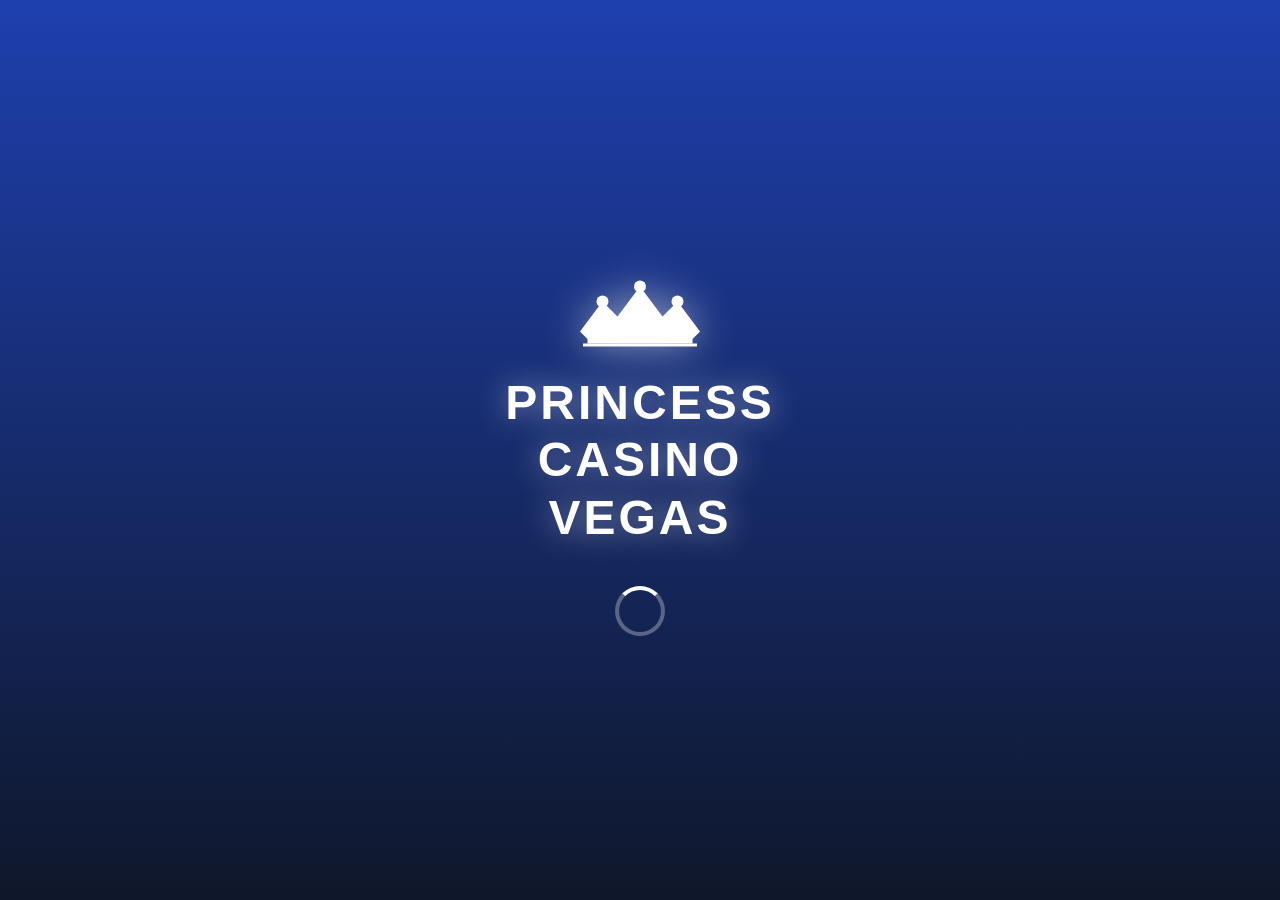
<file: casino-app/index.html>
<!DOCTYPE html>
<html lang="en">
<head>
    <meta charset="UTF-8">
    <meta name="viewport" content="width=device-width, initial-scale=1.0, maximum-scale=1.0, user-scalable=no">
    <meta name="apple-mobile-web-app-capable" content="yes">
    <meta name="mobile-web-app-capable" content="yes">
    <meta name="apple-mobile-web-app-status-bar-style" content="black-translucent">
    <meta name="description" content="Princess Casino Vegas Navigation App - Explore our facilities, restaurants, hotel, games, and services. Your guide to entertainment and leisure.">
    <meta name="keywords" content="princess casino vegas, casino navigation, casino services, casino restaurants, casino hotel, bingo, casino games">
    <meta name="author" content="Princess Casino Vegas">
    <meta name="theme-color" content="#1e3a8a">

    <!-- Manifest for PWA -->
    <link rel="manifest" href="manifest.json">

    <!-- Icons -->
    <link rel="icon" type="image/png" sizes="32x32" href="assets/favicon-32x32.png">
    <link rel="icon" type="image/png" sizes="16x16" href="assets/favicon-16x16.png">
    <link rel="apple-touch-icon" sizes="180x180" href="assets/apple-touch-icon.png">

    <title>Princess Casino Vegas - Navigation App</title>
    <link rel="stylesheet" href="css/styles.css">
</head>
<body>
    <!-- Splash Screen -->
    <div id="splash-screen" class="screen active">
        <div class="splash-content">
            <div class="crown-logo">
                <svg viewBox="0 0 100 60" class="crown">
                    <polygon points="10,45 25,25 35,35 50,15 65,35 75,25 90,45 85,50 15,50" fill="white"/>
                    <circle cx="25" cy="25" r="4" fill="white"/>
                    <circle cx="50" cy="15" r="4" fill="white"/>
                    <circle cx="75" cy="25" r="4" fill="white"/>
                    <rect x="15" y="50" width="70" height="3" fill="white"/>
                    <rect x="12" y="53" width="76" height="2" fill="white"/>
                </svg>
            </div>
            <h1 class="casino-title">PRINCESS<br>CASINO<br>VEGAS</h1>
            <div class="loading-spinner"></div>
        </div>
    </div>

    <!-- Main App Container -->
    <div id="app-container" class="hidden">
        <!-- Header -->
        <header class="app-header">
            <button class="menu-btn" id="menuBtn">
                <span></span>
                <span></span>
                <span></span>
            </button>
            <div class="header-logo">
                <svg viewBox="0 0 60 40" class="crown-small">
                    <polygon points="6,30 15,15 21,21 30,9 39,21 45,15 54,30 51,33 9,33" fill="white"/>
                    <circle cx="15" cy="15" r="2.5" fill="white"/>
                    <circle cx="30" cy="9" r="2.5" fill="white"/>
                    <circle cx="45" cy="15" r="2.5" fill="white"/>
                </svg>
            </div>
            <button class="settings-btn" id="settingsBtn">
                <svg viewBox="0 0 24 24" fill="white" width="24" height="24">
                    <path d="M19.14,12.94c0.04-0.3,0.06-0.61,0.06-0.94c0-0.32-0.02-0.64-0.07-0.94l2.03-1.58c0.18-0.14,0.23-0.41,0.12-0.61 l-1.92-3.32c-0.12-0.22-0.37-0.29-0.59-0.22l-2.39,0.96c-0.5-0.38-1.03-0.7-1.62-0.94L14.4,2.81c-0.04-0.24-0.24-0.41-0.48-0.41 h-3.84c-0.24,0-0.43,0.17-0.47,0.41L9.25,5.35C8.66,5.59,8.12,5.92,7.63,6.29L5.24,5.33c-0.22-0.08-0.47,0-0.59,0.22L2.74,8.87 C2.62,9.08,2.66,9.34,2.86,9.48l2.03,1.58C4.84,11.36,4.8,11.69,4.8,12s0.02,0.64,0.07,0.94l-2.03,1.58 c-0.18,0.14-0.23,0.41-0.12,0.61l1.92,3.32c0.12,0.22,0.37,0.29,0.59,0.22l2.39-0.96c0.5,0.38,1.03,0.7,1.62,0.94l0.36,2.54 c0.05,0.24,0.24,0.41,0.48,0.41h3.84c0.24,0,0.44-0.17,0.47-0.41l0.36-2.54c0.59-0.24,1.13-0.56,1.62-0.94l2.39,0.96 c0.22,0.08,0.47,0,0.59-0.22l1.92-3.32c0.12-0.22,0.07-0.47-0.12-0.61L19.14,12.94z M12,15.6c-1.98,0-3.6-1.62-3.6-3.6 s1.62-3.6,3.6-3.6s3.6,1.62,3.6,3.6S13.98,15.6,12,15.6z"/>
                </svg>
            </button>
        </header>

        <!-- Home Screen -->
        <div id="home-screen" class="screen">
            <!-- Carousel/Banner -->
            <div class="carousel-container">
                <div class="carousel">
                    <div class="carousel-item active">
                        <div class="game-banner bingo">
                            <h2>BINGO</h2>
                            <p>¡BINGO EN PRINCESS VEGAS CASINO!</p>
                        </div>
                    </div>
                    <div class="carousel-item">
                        <div class="game-banner perfect-pairs">
                            <h2>PERFECT PAIRS</h2>
                            <p>Try your luck with Perfect Pairs!</p>
                        </div>
                    </div>
                    <div class="carousel-item">
                        <div class="game-banner blackjack">
                            <h2>BLACK JACK</h2>
                            <p>Classic casino experience</p>
                        </div>
                    </div>
                </div>
                <div class="carousel-dots">
                    <span class="dot active" data-slide="0"></span>
                    <span class="dot" data-slide="1"></span>
                    <span class="dot" data-slide="2"></span>
                </div>
            </div>

            <!-- Main Action Buttons -->
            <div class="action-buttons">
                <button class="action-btn restaurant-btn" data-page="restaurant">
                    <svg viewBox="0 0 24 24" fill="white" width="40" height="40">
                        <path d="M8.1,13.34L3.91,9.16C2.35,7.59,2.35,5.06,3.91,3.5L10.93,10.5L8.1,13.34Z M14.88,11.53C14.5,11.16,13.86,11.16,13.49,11.53L9.71,15.31L8.26,13.87L12.04,10.09C12.65,9.47,13.64,9.47,14.25,10.09L15.69,11.53L14.88,11.53Z M21.41,11.58L20.54,12.45L18.38,10.29C17.4,9.31,15.89,9.31,14.9,10.29L11.13,14.07L9.69,12.62L13.46,8.85C14.85,7.46,17.07,7.46,18.46,8.85L21.41,11.58Z M3.7,17.62L0,21.32L2.68,24L6.38,20.3L3.7,17.62Z"/>
                    </svg>
                    <span>Restaurant</span>
                </button>
                <button class="action-btn promotions-btn" data-page="promotions">
                    <svg viewBox="0 0 24 24" fill="white" width="40" height="40">
                        <path d="M12,17.27L18.18,21L16.54,13.97L22,9.24L14.81,8.62L12,2L9.19,8.62L2,9.24L7.45,13.97L5.82,21L12,17.27Z"/>
                    </svg>
                    <span>Promotions</span>
                </button>
                <button class="action-btn games-btn" data-page="games">
                    <svg viewBox="0 0 24 24" fill="white" width="40" height="40">
                        <path d="M21.47,4.35L20.13,3.79V12.82L22.56,6.96C22.97,5.94,22.5,4.77,21.47,4.35M1.97,8.05L6.93,20C7.24,20.77,7.97,21.24,8.74,21.26C9,21.26,9.27,21.21,9.53,21.1L16.9,18.05C17.65,17.74,18.11,17,18.13,16.26C18.14,16,18.09,15.71,18,15.45L13,3.5C12.71,2.73,11.97,2.26,11.19,2.25C10.93,2.25,10.67,2.31,10.42,2.4L3.06,5.45C2.04,5.87,1.55,7.04,1.97,8.05M18.12,4.47L14.21,15.54L18.12,4.47Z"/>
                    </svg>
                    <span>Games</span>
                </button>
            </div>

            <!-- Services Section -->
            <div class="section-header">
                <h2>SERVICES</h2>
            </div>
            <div class="services-grid">
                <div class="service-card" data-page="hotel">
                    <div class="service-image hotel-img"></div>
                    <div class="service-label">
                        <div class="crown-small-label">
                            <svg viewBox="0 0 40 25" class="crown-tiny">
                                <polygon points="4,20 10,10 14,14 20,6 26,14 30,10 36,20 34,22 6,22" fill="white"/>
                            </svg>
                        </div>
                        <span>PRINCESS<br>VEGAS HOTEL</span>
                    </div>
                </div>
                <div class="service-card" data-page="cabaret">
                    <div class="service-image cabaret-img"></div>
                    <div class="service-label">
                        <span>VEGAS<br>CABARET</span>
                    </div>
                </div>
                <div class="service-card" data-page="restaurant">
                    <div class="service-image sinatra-img"></div>
                    <div class="service-label">
                        <span>Sinatra<br>RESTAURANT</span>
                    </div>
                </div>
            </div>

            <!-- Members Club Banner -->
            <div class="members-banner">
                <h3>ÚNETE AL MEMBER'S CLUB</h3>
                <p>Y DISFRUTA LOS BENEFICIOS EXCLUSIVOS</p>
                <div class="member-card-preview"></div>
                <p class="member-subtitle">NUESTROS BENEFICIOS DE NUEVO MIEMBRO</p>
            </div>

            <!-- Information Section -->
            <div class="section-header">
                <h2>INFORMATION</h2>
            </div>
            <div class="info-buttons">
                <button class="info-btn" data-page="location">
                    <svg viewBox="0 0 24 24" fill="white" width="40" height="40">
                        <path d="M12,11.5A2.5,2.5 0 0,1 9.5,9A2.5,2.5 0 0,1 12,6.5A2.5,2.5 0 0,1 14.5,9A2.5,2.5 0 0,1 12,11.5M12,2A7,7 0 0,0 5,9C5,14.25 12,22 12,22C12,22 19,14.25 19,9A7,7 0 0,0 12,2Z"/>
                    </svg>
                    <span>How to get here</span>
                </button>
                <button class="info-btn" data-page="leisure">
                    <svg viewBox="0 0 24 24" fill="white" width="40" height="40">
                        <path d="M2,5.27L3.28,4L20,20.72L18.73,22L15.65,18.92C14.5,19.3 13.28,19.5 12,19.5C7,19.5 2.73,16.39 1,12C1.69,10.24 2.79,8.69 4.19,7.46L2,5.27M12,9A3,3 0 0,1 15,12C15,12.35 14.94,12.69 14.83,13L11,9.17C11.31,9.06 11.65,9 12,9M12,4.5C17,4.5 21.27,7.61 23,12C22.18,14.08 20.79,15.88 19,17.19L17.58,15.76C18.94,14.82 20.06,13.54 20.82,12C19.17,8.64 15.76,6.5 12,6.5C10.91,6.5 9.84,6.68 8.84,7L7.3,5.47C8.74,4.85 10.33,4.5 12,4.5M3.18,12C4.83,15.36 8.24,17.5 12,17.5C12.69,17.5 13.37,17.43 14,17.29L11.72,15C10.29,14.85 9.15,13.71 9,12.28L5.6,8.87C4.61,9.72 3.78,10.78 3.18,12Z"/>
                    </svg>
                    <span>Leisure</span>
                </button>
                <button class="info-btn" data-page="hotel-info">
                    <svg viewBox="0 0 24 24" fill="white" width="40" height="40">
                        <path d="M7,13H9V11H7V13M7,9H9V7H7V9M11,13H13V11H11V13M11,9H13V7H11V9M15,13H17V11H15V13M15,9H17V7H15V9M19,3H5A2,2 0 0,0 3,5V19A2,2 0 0,0 5,21H19A2,2 0 0,0 21,19V5A2,2 0 0,0 19,3M19,19H5V5H19V19Z"/>
                    </svg>
                    <span>Hotel</span>
                </button>
            </div>
        </div>

        <!-- Games Screen -->
        <div id="games-screen" class="screen hidden">
            <div class="page-title">
                <h1>GAMES</h1>
            </div>
            <div class="games-list">
                <div class="game-card bingo-card">
                    <div class="game-overlay">
                        <h2>BINGO</h2>
                        <div class="arrow-right">›</div>
                    </div>
                </div>
                <div class="game-card perfect-pairs-card">
                    <div class="game-overlay">
                        <h2>B+ PERFECT PAIRS</h2>
                        <div class="arrow-right">›</div>
                    </div>
                </div>
                <div class="game-card blackjack-card">
                    <div class="game-overlay">
                        <h2>BLACK JACK +/- 13</h2>
                        <div class="arrow-right">›</div>
                    </div>
                </div>
                <div class="game-card roulette-card">
                    <div class="game-overlay">
                        <h2>ROULETTE</h2>
                        <div class="arrow-right">›</div>
                    </div>
                </div>
            </div>
        </div>

        <!-- Leisure Detail Screen -->
        <div id="leisure-screen" class="screen hidden">
            <button class="back-btn" data-back="home">
                <svg viewBox="0 0 24 24" fill="white" width="24" height="24">
                    <path d="M20,11V13H8L13.5,18.5L12.08,19.92L4.16,12L12.08,4.08L13.5,5.5L8,11H20Z"/>
                </svg>
            </button>
            <div class="detail-header">
                <h1>LEISURE</h1>
            </div>
            <div class="detail-content">
                <div class="detail-image leisure-building"></div>
                <div class="detail-info">
                    <h2>PRINCESS VEGAS CASINO</h2>
                    <p class="info-text">
                        INFORMATION INFORMATION INFORMATION INFORMATION INFORMATION INFORMATION
                        INFORMATION INFORMATION INFORMATION INFORMATION INFORMATION INFORMATION
                        INFORMATION INFORMATION INFORMATION INFORMATION INFORMATION INFORMATION
                        INFORMATION INFORMATION INFORMATION INFORMATION INFORMATION INFORMATION
                    </p>
                    <button class="detail-action-btn">
                        HOW TO GET THERE →
                    </button>
                </div>
            </div>
        </div>

        <!-- Promotions Screen -->
        <div id="promotions-screen" class="screen hidden">
            <div class="page-title">
                <h1>PROMOTIONS</h1>
            </div>
            <div class="promotions-content">
                <div class="promo-card">
                    <h3>MEMBER'S CLUB</h3>
                    <p>Join our exclusive Member's Club and enjoy special benefits and rewards!</p>
                    <button class="promo-btn">Learn More →</button>
                </div>
                <div class="promo-card">
                    <h3>WEEKLY TOURNAMENTS</h3>
                    <p>Participate in our exciting weekly gaming tournaments for a chance to win amazing prizes.</p>
                    <button class="promo-btn">View Schedule →</button>
                </div>
                <div class="promo-card">
                    <h3>HAPPY HOUR</h3>
                    <p>Visit us during Happy Hour for special drink and dining offers at our restaurants.</p>
                    <button class="promo-btn">See Details →</button>
                </div>
            </div>
        </div>

        <!-- Restaurant Screen -->
        <div id="restaurant-screen" class="screen hidden">
            <button class="back-btn" data-back="home">
                <svg viewBox="0 0 24 24" fill="white" width="24" height="24">
                    <path d="M20,11V13H8L13.5,18.5L12.08,19.92L4.16,12L12.08,4.08L13.5,5.5L8,11H20Z"/>
                </svg>
            </button>
            <div class="detail-header">
                <h1>RESTAURANTS</h1>
            </div>
            <div class="restaurant-list">
                <div class="restaurant-card">
                    <div class="restaurant-image sinatra-detail"></div>
                    <h3>Sinatra Restaurant</h3>
                    <p>Fine dining experience with exquisite cuisine</p>
                </div>
                <div class="restaurant-card">
                    <div class="restaurant-image cabaret-detail"></div>
                    <h3>Vegas Cabaret</h3>
                    <p>Entertainment and dining combined</p>
                </div>
            </div>
        </div>

        <!-- About Screen -->
        <div id="about-screen" class="screen hidden">
            <button class="back-btn" data-back="home">
                <svg viewBox="0 0 24 24" fill="white" width="24" height="24">
                    <path d="M20,11V13H8L13.5,18.5L12.08,19.92L4.16,12L12.08,4.08L13.5,5.5L8,11H20Z"/>
                </svg>
            </button>
            <div class="detail-header">
                <h1>ABOUT</h1>
            </div>
            <div class="about-content">
                <div class="crown-logo-large">
                    <svg viewBox="0 0 100 60" class="crown">
                        <polygon points="10,45 25,25 35,35 50,15 65,35 75,25 90,45 85,50 15,50" fill="white"/>
                        <circle cx="25" cy="25" r="4" fill="white"/>
                        <circle cx="50" cy="15" r="4" fill="white"/>
                        <circle cx="75" cy="25" r="4" fill="white"/>
                    </svg>
                </div>
                <h2>Princess Casino Vegas</h2>
                <p>Welcome to Princess Casino Vegas, your premier destination for entertainment, gaming, dining, and leisure. Experience luxury and excitement in our world-class facilities.</p>
                <div class="info-grid">
                    <div class="info-item">
                        <h4>Gaming</h4>
                        <p>State-of-the-art gaming floor</p>
                    </div>
                    <div class="info-item">
                        <h4>Dining</h4>
                        <p>Premium restaurants and bars</p>
                    </div>
                    <div class="info-item">
                        <h4>Hotel</h4>
                        <p>Luxury accommodations</p>
                    </div>
                    <div class="info-item">
                        <h4>Entertainment</h4>
                        <p>Live shows and events</p>
                    </div>
                </div>
            </div>
        </div>

        <!-- Location Screen -->
        <div id="location-screen" class="screen hidden">
            <button class="back-btn" data-back="home">
                <svg viewBox="0 0 24 24" fill="white" width="24" height="24">
                    <path d="M20,11V13H8L13.5,18.5L12.08,19.92L4.16,12L12.08,4.08L13.5,5.5L8,11H20Z"/>
                </svg>
            </button>
            <div class="detail-header">
                <h1>LOCATION</h1>
            </div>
            <div class="location-content">
                <div class="map-placeholder">
                    <svg viewBox="0 0 24 24" fill="#1e3a8a" width="80" height="80">
                        <path d="M12,11.5A2.5,2.5 0 0,1 9.5,9A2.5,2.5 0 0,1 12,6.5A2.5,2.5 0 0,1 14.5,9A2.5,2.5 0 0,1 12,11.5M12,2A7,7 0 0,0 5,9C5,14.25 12,22 12,22C12,22 19,14.25 19,9A7,7 0 0,0 12,2Z"/>
                    </svg>
                    <p>Princess Casino Vegas</p>
                </div>
                <div class="location-info">
                    <h3>Address</h3>
                    <p>Princess Casino Vegas<br>Las Vegas, NV</p>
                    <button class="location-btn">Get Directions →</button>
                    <h3>Contact</h3>
                    <p>Phone: (123) 456-7890<br>Email: info@princesscasinovegas.com</p>
                </div>
            </div>
        </div>

        <!-- Contact Screen -->
        <div id="contact-screen" class="screen hidden">
            <button class="back-btn" data-back="home">
                <svg viewBox="0 0 24 24" fill="white" width="24" height="24">
                    <path d="M20,11V13H8L13.5,18.5L12.08,19.92L4.16,12L12.08,4.08L13.5,5.5L8,11H20Z"/>
                </svg>
            </button>
            <div class="detail-header">
                <h1>CONTACT</h1>
            </div>
            <div class="contact-content">
                <div class="contact-form">
                    <input type="text" placeholder="Name" class="contact-input">
                    <input type="email" placeholder="Email" class="contact-input">
                    <input type="tel" placeholder="Phone" class="contact-input">
                    <textarea placeholder="Message" class="contact-textarea" rows="5"></textarea>
                    <button class="submit-btn">Send Message →</button>
                </div>
                <div class="contact-info">
                    <h3>Get in Touch</h3>
                    <p>We'd love to hear from you. Contact us for reservations, inquiries, or any questions.</p>
                </div>
            </div>
        </div>

        <!-- Service Screen (placeholder for other services) -->
        <div id="service-screen" class="screen hidden">
            <button class="back-btn" data-back="home">
                <svg viewBox="0 0 24 24" fill="white" width="24" height="24">
                    <path d="M20,11V13H8L13.5,18.5L12.08,19.92L4.16,12L12.08,4.08L13.5,5.5L8,11H20Z"/>
                </svg>
            </button>
            <div class="detail-header">
                <h1>SERVICES</h1>
            </div>
            <div class="service-content">
                <p>Explore our premium services and amenities designed to make your visit unforgettable.</p>
            </div>
        </div>

        <!-- Bottom Navigation -->
        <nav class="bottom-nav">
            <button class="nav-btn" data-nav="about">
                <svg viewBox="0 0 24 24" fill="white" width="24" height="24">
                    <path d="M12,9A3,3 0 0,0 9,12A3,3 0 0,0 12,15A3,3 0 0,0 15,12A3,3 0 0,0 12,9M12,17A5,5 0 0,1 7,12A5,5 0 0,1 12,7A5,5 0 0,1 17,12A5,5 0 0,1 12,17M12,4.5C7,4.5 2.73,7.61 1,12C2.73,16.39 7,19.5 12,19.5C17,19.5 21.27,16.39 23,12C21.27,7.61 17,4.5 12,4.5Z"/>
                </svg>
                <span>About</span>
            </button>
            <button class="nav-btn" data-nav="service">
                <svg viewBox="0 0 24 24" fill="white" width="24" height="24">
                    <path d="M12,17.27L18.18,21L16.54,13.97L22,9.24L14.81,8.62L12,2L9.19,8.62L2,9.24L7.45,13.97L5.82,21L12,17.27Z"/>
                </svg>
                <span>Service</span>
            </button>
            <button class="nav-btn nav-home active" data-nav="home">
                <div class="nav-home-icon">
                    <svg viewBox="0 0 24 24" fill="white" width="28" height="28">
                        <path d="M10,20V14H14V20H19V12H22L12,3L2,12H5V20H10Z"/>
                    </svg>
                </div>
            </button>
            <button class="nav-btn" data-nav="location">
                <svg viewBox="0 0 24 24" fill="white" width="24" height="24">
                    <path d="M12,11.5A2.5,2.5 0 0,1 9.5,9A2.5,2.5 0 0,1 12,6.5A2.5,2.5 0 0,1 14.5,9A2.5,2.5 0 0,1 12,11.5M12,2A7,7 0 0,0 5,9C5,14.25 12,22 12,22C12,22 19,14.25 19,9A7,7 0 0,0 12,2Z"/>
                </svg>
                <span>Location</span>
            </button>
            <button class="nav-btn" data-nav="contact">
                <svg viewBox="0 0 24 24" fill="white" width="24" height="24">
                    <path d="M20,8L12,13L4,8V6L12,11L20,6M20,4H4C2.89,4 2,4.89 2,6V18A2,2 0 0,0 4,20H20A2,2 0 0,0 22,18V6C22,4.89 21.1,4 20,4Z"/>
                </svg>
                <span>Contact</span>
            </button>
        </nav>
    </div>

    <script src="js/app.js"></script>
</body>
</html>
</file>
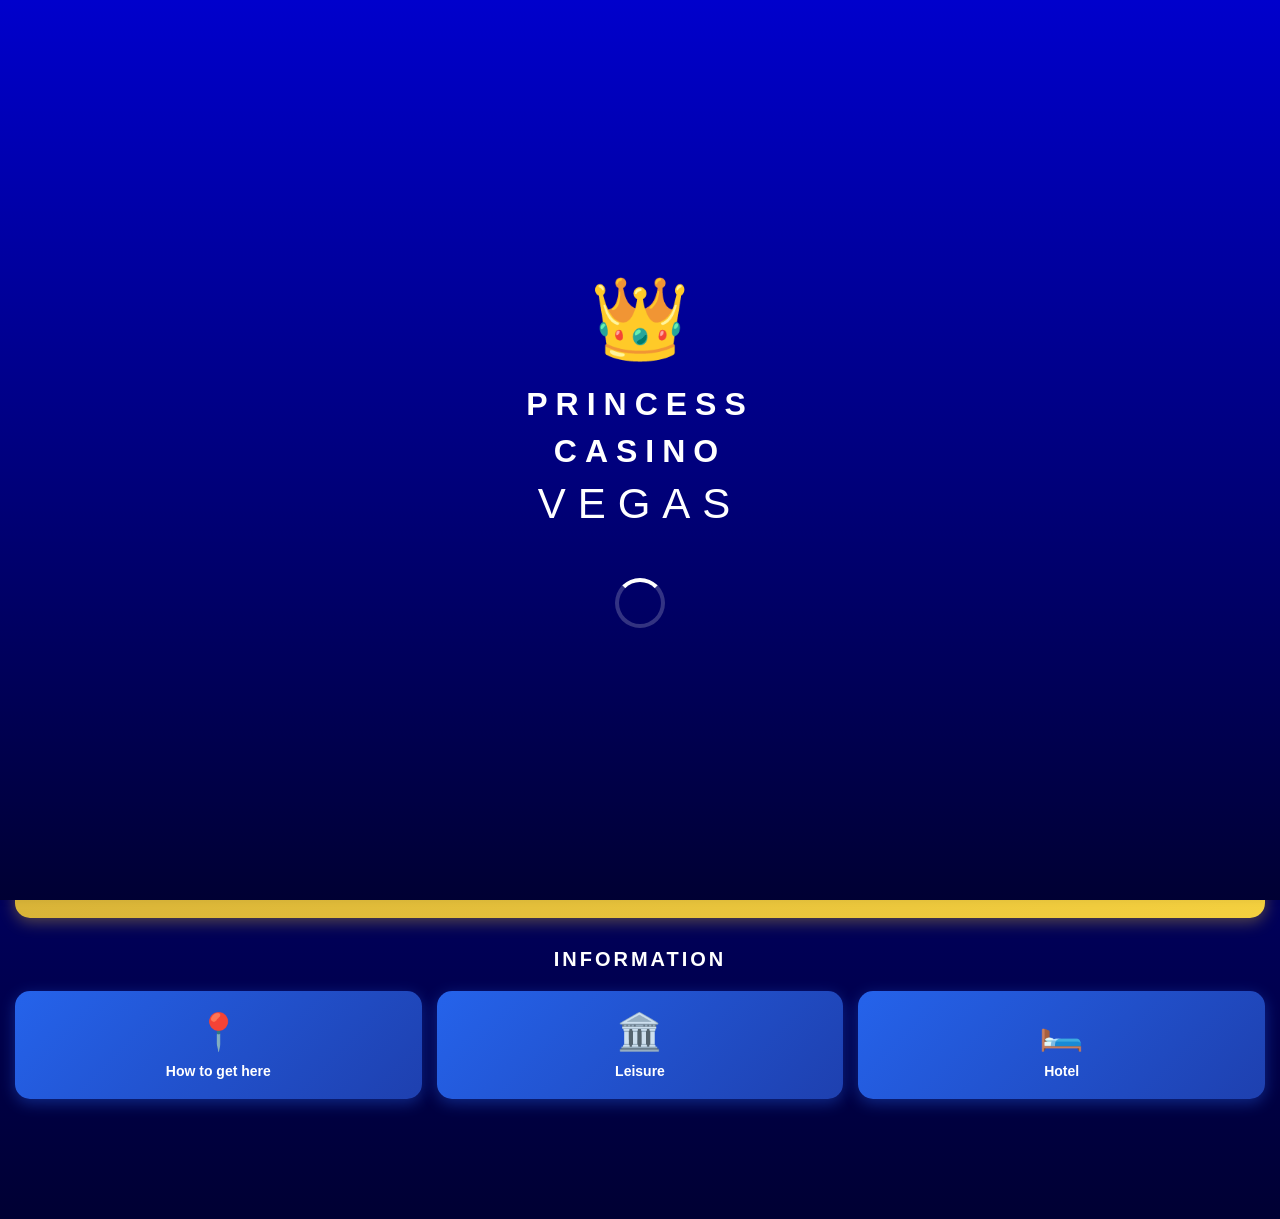
<file: casino-guide/index.html>
<!DOCTYPE html>
<html lang="en">
<head>
    <meta charset="UTF-8">
    <meta name="viewport" content="width=device-width, initial-scale=1.0, maximum-scale=1.0, user-scalable=no">
    <meta name="theme-color" content="#0000cc">
    <meta name="apple-mobile-web-app-capable" content="yes">
    <meta name="apple-mobile-web-app-status-bar-style" content="black-translucent">
    <title>Princess Casino Vegas - Guide</title>
    <link rel="manifest" href="manifest.json">
    <link rel="apple-touch-icon" href="icon-192.png">
    <style>
        * {
            margin: 0;
            padding: 0;
            box-sizing: border-box;
            -webkit-tap-highlight-color: transparent;
        }

        body {
            font-family: -apple-system, BlinkMacSystemFont, 'Segoe UI', Roboto, sans-serif;
            background: linear-gradient(180deg, #0000cc 0%, #000033 100%);
            color: white;
            overflow-x: hidden;
            min-height: 100vh;
            padding-bottom: 80px;
        }

        /* Header */
        .header {
            background: linear-gradient(180deg, #0000cc 0%, #0000aa 100%);
            padding: 15px 20px;
            display: flex;
            justify-content: space-between;
            align-items: center;
            position: fixed;
            top: 0;
            left: 0;
            right: 0;
            z-index: 1000;
            box-shadow: 0 2px 10px rgba(0,0,0,0.3);
        }

        .menu-btn, .settings-btn {
            background: none;
            border: none;
            color: white;
            font-size: 24px;
            cursor: pointer;
            padding: 5px 10px;
        }

        .logo {
            width: 50px;
            height: 50px;
        }

        /* Main Content */
        .main-content {
            margin-top: 80px;
            padding: 0 0 20px 0;
        }

        /* Carousel */
        .carousel-container {
            position: relative;
            margin: 20px 15px;
            overflow: hidden;
            border-radius: 15px;
        }

        .carousel {
            display: flex;
            transition: transform 0.3s ease;
        }

        .carousel-item {
            min-width: 100%;
            position: relative;
        }

        .carousel-item img {
            width: 100%;
            height: 200px;
            object-fit: cover;
            border-radius: 15px;
        }

        .carousel-dots {
            display: flex;
            justify-content: center;
            gap: 8px;
            margin-top: 10px;
        }

        .dot {
            width: 8px;
            height: 8px;
            border-radius: 50%;
            background: rgba(255,255,255,0.5);
            cursor: pointer;
        }

        .dot.active {
            background: white;
        }

        /* Button Grid */
        .button-grid {
            display: grid;
            grid-template-columns: repeat(3, 1fr);
            gap: 15px;
            padding: 0 15px;
            margin: 20px 0;
        }

        .icon-button {
            background: linear-gradient(135deg, #2563eb 0%, #1e40af 100%);
            border: none;
            border-radius: 15px;
            padding: 20px;
            color: white;
            text-align: center;
            cursor: pointer;
            box-shadow: 0 4px 15px rgba(37,99,235,0.4);
            transition: transform 0.2s;
        }

        .icon-button:active {
            transform: scale(0.95);
        }

        .icon-button .icon {
            font-size: 36px;
            margin-bottom: 10px;
        }

        .icon-button .label {
            font-size: 14px;
            font-weight: 600;
        }

        /* Section Title */
        .section-title {
            text-align: center;
            font-size: 20px;
            font-weight: 700;
            letter-spacing: 3px;
            margin: 30px 0 20px 0;
            color: white;
        }

        /* Service Cards */
        .service-cards {
            display: grid;
            grid-template-columns: repeat(3, 1fr);
            gap: 10px;
            padding: 0 15px;
            margin-bottom: 30px;
        }

        .service-card {
            border-radius: 15px;
            overflow: hidden;
            position: relative;
            box-shadow: 0 4px 15px rgba(0,0,0,0.3);
        }

        .service-card img {
            width: 100%;
            height: 150px;
            object-fit: cover;
        }

        .service-card .overlay {
            position: absolute;
            bottom: 0;
            left: 0;
            right: 0;
            background: linear-gradient(to top, rgba(0,0,139,0.95), transparent);
            padding: 30px 10px 10px;
            text-align: center;
        }

        .service-card .name {
            font-size: 11px;
            font-weight: 700;
            text-transform: uppercase;
            color: white;
            text-shadow: 0 2px 5px rgba(0,0,0,0.5);
        }

        /* Member Banner */
        .member-banner {
            margin: 20px 15px;
            border-radius: 15px;
            overflow: hidden;
            background: linear-gradient(135deg, #d4af37 0%, #f4d03f 100%);
            padding: 30px 20px;
            text-align: center;
            box-shadow: 0 4px 15px rgba(212,175,55,0.4);
        }

        .member-banner h3 {
            color: #000;
            font-size: 16px;
            margin-bottom: 10px;
            text-transform: uppercase;
        }

        .member-banner p {
            color: #333;
            font-size: 12px;
            margin-bottom: 15px;
        }

        /* Bottom Navigation */
        .bottom-nav {
            position: fixed;
            bottom: 0;
            left: 0;
            right: 0;
            background: white;
            display: flex;
            justify-content: space-around;
            padding: 10px 0;
            box-shadow: 0 -2px 10px rgba(0,0,0,0.1);
            z-index: 1000;
        }

        .nav-item {
            display: flex;
            flex-direction: column;
            align-items: center;
            color: #666;
            text-decoration: none;
            font-size: 11px;
            padding: 5px 10px;
            cursor: pointer;
        }

        .nav-item.active {
            color: #0000cc;
        }

        .nav-item .nav-icon {
            font-size: 24px;
            margin-bottom: 5px;
        }

        .nav-item.home-btn {
            background: #0000cc;
            color: white;
            border-radius: 50%;
            width: 60px;
            height: 60px;
            margin-top: -30px;
            justify-content: center;
            box-shadow: 0 4px 15px rgba(0,0,204,0.4);
        }

        /* Page Container */
        .page {
            display: none;
        }

        .page.active {
            display: block;
        }

        /* Splash Screen */
        .splash-screen {
            position: fixed;
            top: 0;
            left: 0;
            right: 0;
            bottom: 0;
            background: linear-gradient(180deg, #0000cc 0%, #000033 100%);
            display: flex;
            flex-direction: column;
            justify-content: center;
            align-items: center;
            z-index: 9999;
        }

        .splash-screen.hide {
            display: none;
        }

        .splash-logo {
            text-align: center;
            margin-bottom: 50px;
        }

        .crown {
            font-size: 80px;
            margin-bottom: 20px;
        }

        .splash-logo h1 {
            font-size: 32px;
            letter-spacing: 8px;
            margin: 10px 0;
        }

        .splash-logo h2 {
            font-size: 42px;
            letter-spacing: 12px;
            font-weight: 300;
        }

        .loader {
            width: 50px;
            height: 50px;
            border: 4px solid rgba(255,255,255,0.2);
            border-top-color: white;
            border-radius: 50%;
            animation: spin 1s linear infinite;
        }

        @keyframes spin {
            to { transform: rotate(360deg); }
        }

        /* Games List */
        .games-list {
            padding: 0 15px;
        }

        .game-item {
            position: relative;
            margin-bottom: 15px;
            border-radius: 15px;
            overflow: hidden;
            height: 120px;
        }

        .game-item img {
            width: 100%;
            height: 100%;
            object-fit: cover;
        }

        .game-item .game-title {
            position: absolute;
            bottom: 20px;
            left: 20px;
            font-size: 24px;
            font-weight: 700;
            text-transform: uppercase;
            text-shadow: 0 2px 10px rgba(0,0,0,0.8);
        }

        .game-item .arrow {
            position: absolute;
            right: 20px;
            top: 50%;
            transform: translateY(-50%);
            font-size: 30px;
        }

        /* Info Page */
        .info-header {
            padding: 20px;
            text-align: center;
            border: 2px solid rgba(255,255,255,0.3);
            margin: 20px 15px;
            border-radius: 10px;
        }

        .back-btn {
            position: absolute;
            left: 20px;
            top: 80px;
            background: none;
            border: none;
            color: white;
            font-size: 30px;
            cursor: pointer;
        }

        .info-image {
            width: 90%;
            margin: 20px auto;
            border-radius: 15px;
            overflow: hidden;
        }

        .info-image img {
            width: 100%;
            height: 250px;
            object-fit: cover;
        }

        .info-dots {
            display: flex;
            justify-content: center;
            gap: 8px;
            margin: 15px 0;
        }

        .info-text {
            padding: 20px;
            text-align: center;
        }

        .info-text h2 {
            font-size: 20px;
            margin-bottom: 15px;
            text-transform: uppercase;
        }

        .info-text p {
            font-size: 11px;
            line-height: 1.4;
            color: rgba(255,255,255,0.7);
            margin-bottom: 20px;
        }

        .info-link {
            display: inline-flex;
            align-items: center;
            gap: 10px;
            color: white;
            text-decoration: none;
            font-weight: 600;
            font-size: 14px;
        }

        /* Contact Form */
        .contact-form {
            padding: 20px;
        }

        .form-group {
            margin-bottom: 20px;
        }

        .form-group label {
            display: block;
            margin-bottom: 8px;
            font-weight: 600;
        }

        .form-group input,
        .form-group textarea {
            width: 100%;
            padding: 12px;
            border: 1px solid rgba(255,255,255,0.3);
            border-radius: 8px;
            background: rgba(255,255,255,0.1);
            color: white;
            font-size: 14px;
        }

        .form-group textarea {
            min-height: 100px;
            resize: vertical;
        }

        .submit-btn {
            width: 100%;
            padding: 15px;
            background: linear-gradient(135deg, #2563eb 0%, #1e40af 100%);
            border: none;
            border-radius: 8px;
            color: white;
            font-size: 16px;
            font-weight: 600;
            cursor: pointer;
        }

        /* Location Map */
        .map-container {
            padding: 20px;
        }

        .map-placeholder {
            width: 100%;
            height: 300px;
            background: rgba(255,255,255,0.1);
            border-radius: 15px;
            display: flex;
            align-items: center;
            justify-content: center;
            margin-bottom: 20px;
        }

        .address-card {
            background: rgba(255,255,255,0.1);
            padding: 20px;
            border-radius: 15px;
            margin-bottom: 15px;
        }

        .address-card h3 {
            margin-bottom: 10px;
        }

        .address-card p {
            color: rgba(255,255,255,0.8);
            line-height: 1.6;
        }
    </style>
</head>
<body>
    <!-- Splash Screen -->
    <div class="splash-screen" id="splash">
        <div class="splash-logo">
            <div class="crown">👑</div>
            <h1>PRINCESS</h1>
            <h1>CASINO</h1>
            <h2>VEGAS</h2>
        </div>
        <div class="loader"></div>
    </div>

    <!-- Header -->
    <div class="header">
        <button class="menu-btn">☰</button>
        <div class="crown" style="font-size: 40px;">👑</div>
        <button class="settings-btn">⚙️</button>
    </div>

    <!-- Main Content -->
    <div class="main-content">

        <!-- HOME PAGE -->
        <div class="page active" id="home-page">
            <!-- Carousel -->
            <div class="carousel-container">
                <div class="carousel" id="carousel">
                    <div class="carousel-item">
                        <div style="background: linear-gradient(135deg, #8b5cf6 0%, #ec4899 100%); height: 200px; border-radius: 15px; display: flex; align-items: center; justify-content: center; position: relative; overflow: hidden;">
                            <div style="position: absolute; top: 0; left: 0; right: 0; bottom: 0; background-image: radial-gradient(circle, #fbbf24 10%, transparent 10%); background-size: 30px 30px; opacity: 0.3;"></div>
                            <div style="text-align: center; z-index: 1;">
                                <div style="font-size: 60px; font-weight: 700; font-style: italic; color: #fbbf24; text-shadow: 3px 3px 0 #000, -1px -1px 0 #000, 1px -1px 0 #000, -1px 1px 0 #000;">Bingo</div>
                                <div style="font-size: 12px; margin-top: 10px;">¡BINGO EN PRINCESS VEGAS CASINO!</div>
                            </div>
                        </div>
                    </div>
                    <div class="carousel-item">
                        <div style="background: linear-gradient(135deg, #ef4444 0%, #dc2626 100%); height: 200px; border-radius: 15px; display: flex; align-items: center; justify-content: center;">
                            <div style="text-align: center;">
                                <div style="font-size: 48px; font-weight: 700;">🎰</div>
                                <div style="font-size: 24px; font-weight: 700; margin-top: 10px;">SLOT MACHINES</div>
                            </div>
                        </div>
                    </div>
                    <div class="carousel-item">
                        <div style="background: linear-gradient(135deg, #10b981 0%, #059669 100%); height: 200px; border-radius: 15px; display: flex; align-items: center; justify-content: center;">
                            <div style="text-align: center;">
                                <div style="font-size: 48px; font-weight: 700;">🎲</div>
                                <div style="font-size: 24px; font-weight: 700; margin-top: 10px;">TABLE GAMES</div>
                            </div>
                        </div>
                    </div>
                </div>
                <div class="carousel-dots" id="carousel-dots"></div>
            </div>

            <!-- Main Buttons -->
            <div class="button-grid">
                <button class="icon-button" onclick="showPage('service-page')">
                    <div class="icon">🍽️</div>
                    <div class="label">Restaurant</div>
                </button>
                <button class="icon-button">
                    <div class="icon">⭐</div>
                    <div class="label">Promotions</div>
                </button>
                <button class="icon-button" onclick="showPage('games-page')">
                    <div class="icon">🎴</div>
                    <div class="label">Games</div>
                </button>
            </div>

            <!-- Services Section -->
            <div class="section-title">SERVICES</div>
            <div class="service-cards">
                <div class="service-card">
                    <div style="background: linear-gradient(135deg, #dbeafe 0%, #93c5fd 100%); height: 150px; display: flex; align-items: center; justify-content: center; position: relative;">
                        <div style="font-size: 40px;">🛏️</div>
                        <div class="overlay">
                            <div class="crown" style="font-size: 24px; margin-bottom: 5px;">👑</div>
                            <div class="name">Princess<br>Vegas Hotel</div>
                        </div>
                    </div>
                </div>
                <div class="service-card">
                    <div style="background: linear-gradient(135deg, #1e293b 0%, #475569 100%); height: 150px; display: flex; align-items: center; justify-content: center; position: relative;">
                        <div style="font-size: 40px;">🍷</div>
                        <div class="overlay">
                            <div class="name" style="font-family: serif; font-style: italic;">Vegas<br>CABARET</div>
                        </div>
                    </div>
                </div>
                <div class="service-card">
                    <div style="background: linear-gradient(135deg, #fed7aa 0%, #fdba74 100%); height: 150px; display: flex; align-items: center; justify-content: center; position: relative;">
                        <div style="font-size: 40px;">🍝</div>
                        <div class="overlay">
                            <div class="name" style="font-family: cursive; font-size: 13px;">Sinatra<br>RESTAURANT</div>
                        </div>
                    </div>
                </div>
            </div>

            <!-- Member Banner -->
            <div class="member-banner">
                <div style="font-size: 48px; margin-bottom: 10px;">💳</div>
                <h3>ÚNETE AL MEMBER'S CLUB</h3>
                <p>Y DISFRUTA LOS BENEFICIOS EXCLUSIVOS</p>
                <div style="background: rgba(0,0,0,0.2); padding: 15px; border-radius: 10px; margin-top: 15px;">
                    <p style="font-size: 10px; color: #000; font-weight: 600;">NUESTROS BENEFICIOS DE NUEVO MIEMBRO</p>
                </div>
            </div>

            <!-- Information Section -->
            <div class="section-title">INFORMATION</div>
            <div class="button-grid">
                <button class="icon-button" onclick="showPage('location-page')">
                    <div class="icon">📍</div>
                    <div class="label">How to get here</div>
                </button>
                <button class="icon-button" onclick="showPage('leisure-page')">
                    <div class="icon">🏛️</div>
                    <div class="label">Leisure</div>
                </button>
                <button class="icon-button" onclick="showPage('service-page')">
                    <div class="icon">🛏️</div>
                    <div class="label">Hotel</div>
                </button>
            </div>
        </div>

        <!-- GAMES PAGE -->
        <div class="page" id="games-page">
            <div class="section-title">GAMES</div>
            <div class="games-list">
                <div class="game-item">
                    <div style="background: linear-gradient(135deg, #8b5cf6 0%, #ec4899 100%); height: 120px; position: relative; display: flex; align-items: center; justify-content: center;">
                        <div style="position: absolute; top: 0; left: 0; right: 0; bottom: 0; background-image: radial-gradient(circle, #fbbf24 10%, transparent 10%); background-size: 30px 30px; opacity: 0.2;"></div>
                        <div class="game-title" style="z-index: 1;">BINGO</div>
                        <div class="arrow">›</div>
                    </div>
                </div>
                <div class="game-item">
                    <div style="background: linear-gradient(135deg, #ec4899 0%, #be123c 100%); height: 120px; position: relative; display: flex; align-items: center; justify-content: center;">
                        <div class="game-title">PERFECT PAIRS</div>
                        <div class="arrow">›</div>
                    </div>
                </div>
                <div class="game-item">
                    <div style="background: linear-gradient(135deg, #d97706 0%, #92400e 100%); height: 120px; position: relative; display: flex; align-items: center; justify-content: center;">
                        <div style="font-size: 80px; position: absolute; opacity: 0.3;">🃏</div>
                        <div class="game-title" style="z-index: 1;">BLACK JACK +/- 13</div>
                        <div class="arrow">›</div>
                    </div>
                </div>
                <div class="game-item">
                    <div style="background: linear-gradient(135deg, #dc2626 0%, #7f1d1d 100%); height: 120px; position: relative; display: flex; align-items: center; justify-content: center;">
                        <div style="font-size: 80px; position: absolute; opacity: 0.3;">🎰</div>
                        <div class="game-title" style="z-index: 1;">ROULETTE</div>
                        <div class="arrow">›</div>
                    </div>
                </div>
            </div>
        </div>

        <!-- LEISURE PAGE -->
        <div class="page" id="leisure-page">
            <button class="back-btn" onclick="showPage('home-page')">‹</button>
            <div class="info-header">
                <div class="section-title" style="margin: 0;">LEISURE</div>
            </div>
            <div class="info-image">
                <div style="background: linear-gradient(135deg, #1e3a8a 0%, #1e40af 100%); height: 250px; display: flex; align-items: center; justify-content: center; position: relative; overflow: hidden;">
                    <div style="position: absolute; top: -20px; left: 50%; transform: translateX(-50%); font-size: 120px; opacity: 0.3;">🏛️</div>
                    <div style="position: absolute; bottom: 20px; left: 0; right: 0; text-align: center;">
                        <div style="font-size: 24px; color: #ff6b6b; font-weight: 700; text-shadow: 0 0 20px #ff0000;">PRINCESS</div>
                        <div style="font-size: 32px; color: #ff6b6b; font-weight: 700; text-shadow: 0 0 20px #ff0000; margin-top: -5px;">CASINO</div>
                        <div style="font-size: 18px; color: white; font-weight: 400; margin-top: 5px;">VEGAS</div>
                    </div>
                </div>
            </div>
            <div class="info-dots">
                <div class="dot active"></div>
                <div class="dot"></div>
                <div class="dot"></div>
            </div>
            <div class="info-text">
                <h2>PRINCESS VEGAS CASINO</h2>
                <p>INFORMATION INFORMATION INFORMATION INFORMATION INFORMATION INFORMATION INFORMATION INFORMATION INFORMATION INFORMATION INFORMATION INFORMATION INFORMATION INFORMATION INFORMATION INFORMATION INFORMATION INFORMATION INFORMATION INFORMATION</p>
                <a href="#" class="info-link">HOW TO GET THERE →</a>
            </div>
        </div>

        <!-- SERVICE PAGE -->
        <div class="page" id="service-page">
            <button class="back-btn" onclick="showPage('home-page')">‹</button>
            <div class="info-header">
                <div class="section-title" style="margin: 0;">SERVICES</div>
            </div>
            <div class="service-cards" style="margin-top: 30px;">
                <div class="service-card">
                    <div style="background: linear-gradient(135deg, #dbeafe 0%, #93c5fd 100%); height: 150px; display: flex; align-items: center; justify-content: center; position: relative;">
                        <div style="font-size: 40px;">🛏️</div>
                        <div class="overlay">
                            <div class="crown" style="font-size: 24px; margin-bottom: 5px;">👑</div>
                            <div class="name">Princess<br>Vegas Hotel</div>
                        </div>
                    </div>
                </div>
                <div class="service-card">
                    <div style="background: linear-gradient(135deg, #1e293b 0%, #475569 100%); height: 150px; display: flex; align-items: center; justify-content: center; position: relative;">
                        <div style="font-size: 40px;">🍷</div>
                        <div class="overlay">
                            <div class="name" style="font-family: serif; font-style: italic;">Vegas<br>CABARET</div>
                        </div>
                    </div>
                </div>
                <div class="service-card">
                    <div style="background: linear-gradient(135deg, #fed7aa 0%, #fdba74 100%); height: 150px; display: flex; align-items: center; justify-content: center; position: relative;">
                        <div style="font-size: 40px;">🍝</div>
                        <div class="overlay">
                            <div class="name" style="font-family: cursive; font-size: 13px;">Sinatra<br>RESTAURANT</div>
                        </div>
                    </div>
                </div>
            </div>
            <div class="info-text">
                <h2>HOTEL & DINING</h2>
                <p>Experience luxury accommodations at Princess Vegas Hotel. Enjoy fine dining at Sinatra Restaurant with gourmet cuisine. Experience entertainment at Vegas Cabaret with live shows and premium beverages.</p>
            </div>
        </div>

        <!-- ABOUT PAGE -->
        <div class="page" id="about-page">
            <div class="section-title">ABOUT US</div>
            <div class="info-text">
                <div class="crown" style="font-size: 80px; text-align: center; margin: 30px 0;">👑</div>
                <h2>PRINCESS CASINO VEGAS</h2>
                <p>Welcome to Princess Casino Vegas, your premier destination for entertainment and leisure. We offer world-class gaming facilities, luxurious accommodations, fine dining experiences, and exceptional entertainment.</p>
                <p style="margin-top: 15px;">Our mission is to provide an unforgettable experience combining elegance, excitement, and hospitality. Visit us to discover why Princess Casino Vegas is the crown jewel of entertainment.</p>
                <div class="address-card" style="margin-top: 30px;">
                    <h3>CONTACT INFORMATION</h3>
                    <p>📞 Phone: +1 (555) 123-4567<br>
                    📧 Email: info@princessvegas.com<br>
                    🌐 Website: www.princessvegas.com</p>
                </div>
            </div>
        </div>

        <!-- LOCATION PAGE -->
        <div class="page" id="location-page">
            <div class="section-title">LOCATION</div>
            <div class="map-container">
                <div class="map-placeholder">
                    <div style="text-align: center;">
                        <div style="font-size: 60px; margin-bottom: 10px;">🗺️</div>
                        <div>Map Integration</div>
                    </div>
                </div>
                <div class="address-card">
                    <h3>📍 PRINCESS CASINO VEGAS</h3>
                    <p>123 Las Vegas Boulevard<br>
                    Las Vegas, NV 89109<br>
                    United States</p>
                </div>
                <div class="address-card">
                    <h3>🚗 HOW TO GET HERE</h3>
                    <p>From Airport: 15 minutes via I-15 South<br>
                    From Strip: 5 minutes walking<br>
                    Parking: Complimentary valet service available</p>
                </div>
            </div>
        </div>

        <!-- CONTACT PAGE -->
        <div class="page" id="contact-page">
            <div class="section-title">CONTACT US</div>
            <div class="contact-form">
                <form onsubmit="handleSubmit(event)">
                    <div class="form-group">
                        <label>Name</label>
                        <input type="text" placeholder="Your name" required>
                    </div>
                    <div class="form-group">
                        <label>Email</label>
                        <input type="email" placeholder="your@email.com" required>
                    </div>
                    <div class="form-group">
                        <label>Phone</label>
                        <input type="tel" placeholder="+1 (555) 123-4567">
                    </div>
                    <div class="form-group">
                        <label>Message</label>
                        <textarea placeholder="How can we help you?" required></textarea>
                    </div>
                    <button type="submit" class="submit-btn">SEND MESSAGE</button>
                </form>
            </div>
        </div>

    </div>

    <!-- Bottom Navigation -->
    <div class="bottom-nav">
        <a class="nav-item" onclick="showPage('about-page')">
            <div class="nav-icon">👁️</div>
            <div>About</div>
        </a>
        <a class="nav-item" onclick="showPage('service-page')">
            <div class="nav-icon">⭐</div>
            <div>Service</div>
        </a>
        <a class="nav-item home-btn" onclick="showPage('home-page')">
            <div class="nav-icon">🏠</div>
        </a>
        <a class="nav-item" onclick="showPage('location-page')">
            <div class="nav-icon">📍</div>
            <div>Location</div>
        </a>
        <a class="nav-item" onclick="showPage('contact-page')">
            <div class="nav-icon">✉️</div>
            <div>Contact</div>
        </a>
    </div>

    <script>
        // Splash Screen
        window.addEventListener('load', () => {
            setTimeout(() => {
                document.getElementById('splash').classList.add('hide');
            }, 2000);
        });

        // Carousel
        let currentSlide = 0;
        const carousel = document.getElementById('carousel');
        const items = document.querySelectorAll('.carousel-item');
        const dotsContainer = document.getElementById('carousel-dots');

        // Create dots
        items.forEach((_, index) => {
            const dot = document.createElement('div');
            dot.className = 'dot' + (index === 0 ? ' active' : '');
            dot.onclick = () => goToSlide(index);
            dotsContainer.appendChild(dot);
        });

        function goToSlide(n) {
            currentSlide = n;
            carousel.style.transform = `translateX(-${currentSlide * 100}%)`;
            document.querySelectorAll('.dot').forEach((dot, index) => {
                dot.classList.toggle('active', index === currentSlide);
            });
        }

        function nextSlide() {
            currentSlide = (currentSlide + 1) % items.length;
            goToSlide(currentSlide);
        }

        // Auto-advance carousel
        setInterval(nextSlide, 4000);

        // Page Navigation
        function showPage(pageId) {
            document.querySelectorAll('.page').forEach(page => {
                page.classList.remove('active');
            });
            document.getElementById(pageId).classList.add('active');

            // Update nav active state
            document.querySelectorAll('.nav-item').forEach(item => {
                item.classList.remove('active');
            });

            // Scroll to top
            window.scrollTo(0, 0);
        }

        // Form Submit
        function handleSubmit(event) {
            event.preventDefault();
            alert('Thank you for your message! We will get back to you soon.');
            event.target.reset();
        }

        // Register Service Worker
        if ('serviceWorker' in navigator) {
            navigator.serviceWorker.register('service-worker.js')
                .then(reg => console.log('Service Worker registered'))
                .catch(err => console.log('Service Worker registration failed'));
        }
    </script>
</body>
</html>
</file>
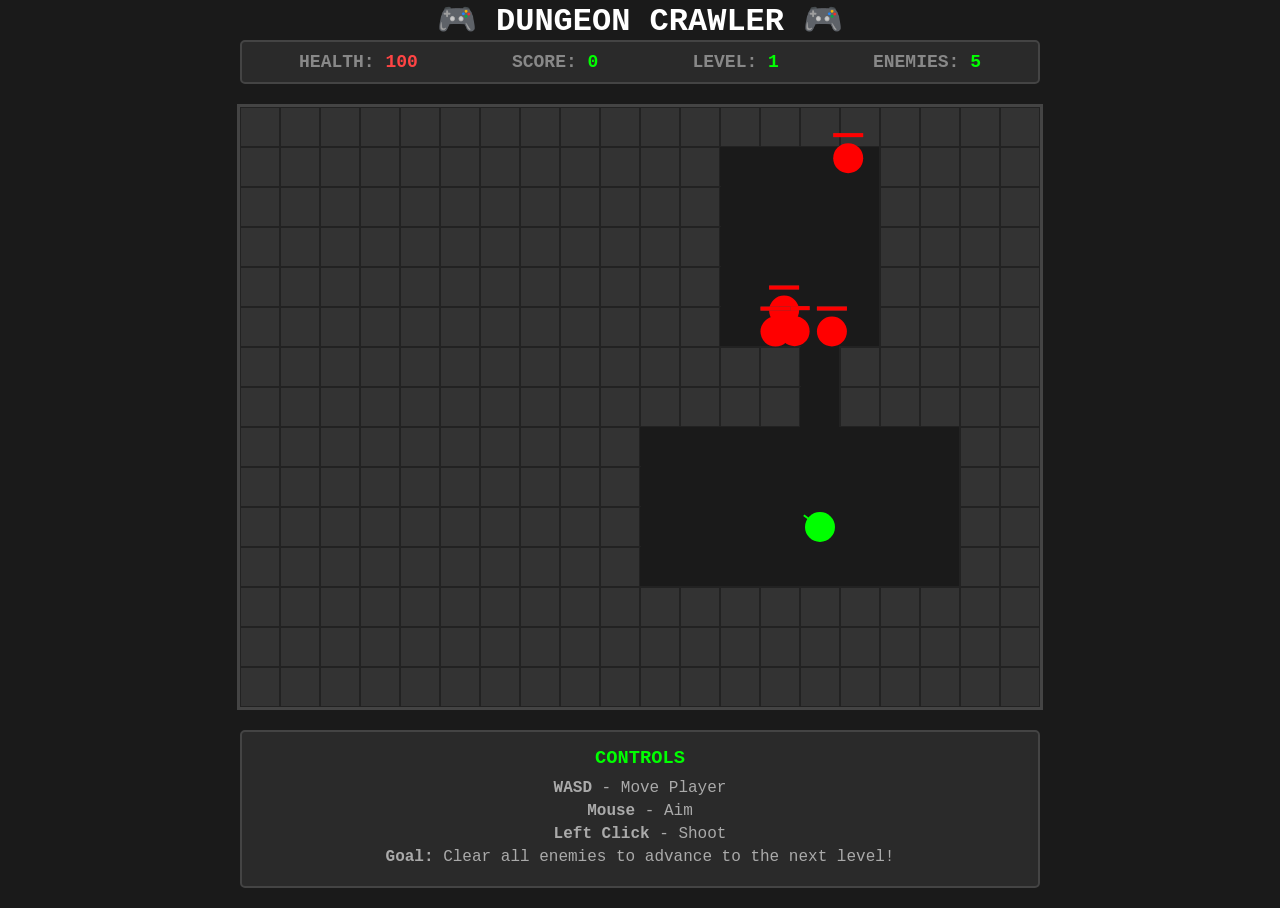
<file: dungeon-crawler.html>
<!DOCTYPE html>
<html lang="en">
<head>
    <meta charset="UTF-8">
    <meta name="viewport" content="width=device-width, initial-scale=1.0">
    <title>Dungeon Crawler - Top Down Shooter</title>
    <style>
        * {
            margin: 0;
            padding: 0;
            box-sizing: border-box;
        }

        body {
            background: #1a1a1a;
            display: flex;
            justify-content: center;
            align-items: center;
            min-height: 100vh;
            font-family: 'Courier New', monospace;
            color: #fff;
        }

        #gameContainer {
            text-align: center;
        }

        canvas {
            border: 3px solid #444;
            background: #000;
            display: block;
            margin: 20px auto;
            cursor: crosshair;
        }

        #ui {
            display: flex;
            justify-content: space-around;
            max-width: 800px;
            margin: 0 auto;
            padding: 10px;
            background: #2a2a2a;
            border: 2px solid #444;
            border-radius: 5px;
        }

        .stat {
            font-size: 18px;
            font-weight: bold;
        }

        .stat-label {
            color: #888;
        }

        .stat-value {
            color: #0f0;
        }

        #health .stat-value {
            color: #f44;
        }

        #gameOver {
            display: none;
            position: absolute;
            top: 50%;
            left: 50%;
            transform: translate(-50%, -50%);
            background: rgba(0, 0, 0, 0.9);
            padding: 40px;
            border: 3px solid #f44;
            border-radius: 10px;
            text-align: center;
        }

        #gameOver.show {
            display: block;
        }

        #gameOver h2 {
            color: #f44;
            margin-bottom: 20px;
            font-size: 36px;
        }

        #restartBtn {
            margin-top: 20px;
            padding: 10px 30px;
            font-size: 18px;
            background: #f44;
            color: #fff;
            border: none;
            cursor: pointer;
            font-family: 'Courier New', monospace;
            font-weight: bold;
        }

        #restartBtn:hover {
            background: #f66;
        }

        #instructions {
            max-width: 800px;
            margin: 20px auto;
            padding: 15px;
            background: #2a2a2a;
            border: 2px solid #444;
            border-radius: 5px;
        }

        #instructions h3 {
            color: #0f0;
            margin-bottom: 10px;
        }

        #instructions p {
            margin: 5px 0;
            color: #aaa;
        }
    </style>
</head>
<body>
    <div id="gameContainer">
        <h1>🎮 DUNGEON CRAWLER 🎮</h1>

        <div id="ui">
            <div id="health" class="stat">
                <span class="stat-label">HEALTH: </span>
                <span class="stat-value" id="healthValue">100</span>
            </div>
            <div id="score" class="stat">
                <span class="stat-label">SCORE: </span>
                <span class="stat-value" id="scoreValue">0</span>
            </div>
            <div id="level" class="stat">
                <span class="stat-label">LEVEL: </span>
                <span class="stat-value" id="levelValue">1</span>
            </div>
            <div id="enemies" class="stat">
                <span class="stat-label">ENEMIES: </span>
                <span class="stat-value" id="enemiesValue">0</span>
            </div>
        </div>

        <canvas id="gameCanvas" width="800" height="600"></canvas>

        <div id="instructions">
            <h3>CONTROLS</h3>
            <p><strong>WASD</strong> - Move Player</p>
            <p><strong>Mouse</strong> - Aim</p>
            <p><strong>Left Click</strong> - Shoot</p>
            <p><strong>Goal:</strong> Clear all enemies to advance to the next level!</p>
        </div>

        <div id="gameOver">
            <h2>GAME OVER</h2>
            <p id="finalScore" style="font-size: 24px; margin: 20px 0;"></p>
            <button id="restartBtn">RESTART</button>
        </div>
    </div>

    <script>
        const canvas = document.getElementById('gameCanvas');
        const ctx = canvas.getContext('2d');

        // Game state
        const game = {
            running: true,
            level: 1,
            score: 0,
            enemiesKilled: 0
        };

        // Tile size
        const TILE_SIZE = 40;
        const GRID_WIDTH = Math.floor(canvas.width / TILE_SIZE);
        const GRID_HEIGHT = Math.floor(canvas.height / TILE_SIZE);

        // Dungeon grid (0 = wall, 1 = floor)
        let dungeon = [];

        // Player
        const player = {
            x: 0,
            y: 0,
            size: 15,
            speed: 3,
            health: 100,
            maxHealth: 100,
            color: '#00ff00'
        };

        // Input
        const keys = {};
        const mouse = { x: 0, y: 0, down: false };

        // Bullets
        const bullets = [];
        const BULLET_SPEED = 8;
        const BULLET_SIZE = 4;
        const FIRE_RATE = 200; // ms
        let lastFireTime = 0;

        // Enemies
        const enemies = [];
        const ENEMY_SPEED = 1.5;
        const ENEMY_SIZE = 15;

        // Random dungeon generation using BSP (Binary Space Partitioning)
        class Room {
            constructor(x, y, width, height) {
                this.x = x;
                this.y = y;
                this.width = width;
                this.height = height;
                this.centerX = Math.floor(x + width / 2);
                this.centerY = Math.floor(y + height / 2);
            }
        }

        function generateDungeon() {
            // Initialize with walls
            dungeon = Array(GRID_HEIGHT).fill(null).map(() => Array(GRID_WIDTH).fill(0));

            const rooms = [];
            const numRooms = 5 + game.level;

            // Generate random rooms
            for (let i = 0; i < numRooms; i++) {
                const width = 3 + Math.floor(Math.random() * 6);
                const height = 3 + Math.floor(Math.random() * 6);
                const x = 1 + Math.floor(Math.random() * (GRID_WIDTH - width - 2));
                const y = 1 + Math.floor(Math.random() * (GRID_HEIGHT - height - 2));

                const newRoom = new Room(x, y, width, height);

                // Check if room overlaps with existing rooms
                let overlaps = false;
                for (const room of rooms) {
                    if (newRoom.x < room.x + room.width + 1 &&
                        newRoom.x + newRoom.width + 1 > room.x &&
                        newRoom.y < room.y + room.height + 1 &&
                        newRoom.y + newRoom.height + 1 > room.y) {
                        overlaps = true;
                        break;
                    }
                }

                if (!overlaps) {
                    rooms.push(newRoom);

                    // Carve out the room
                    for (let ry = newRoom.y; ry < newRoom.y + newRoom.height; ry++) {
                        for (let rx = newRoom.x; rx < newRoom.x + newRoom.width; rx++) {
                            dungeon[ry][rx] = 1;
                        }
                    }
                }
            }

            // Connect rooms with corridors
            for (let i = 0; i < rooms.length - 1; i++) {
                const room1 = rooms[i];
                const room2 = rooms[i + 1];

                // Horizontal corridor
                const startX = Math.min(room1.centerX, room2.centerX);
                const endX = Math.max(room1.centerX, room2.centerX);
                for (let x = startX; x <= endX; x++) {
                    if (x >= 0 && x < GRID_WIDTH && room1.centerY >= 0 && room1.centerY < GRID_HEIGHT) {
                        dungeon[room1.centerY][x] = 1;
                    }
                }

                // Vertical corridor
                const startY = Math.min(room1.centerY, room2.centerY);
                const endY = Math.max(room1.centerY, room2.centerY);
                for (let y = startY; y <= endY; y++) {
                    if (room2.centerX >= 0 && room2.centerX < GRID_WIDTH && y >= 0 && y < GRID_HEIGHT) {
                        dungeon[y][room2.centerX] = 1;
                    }
                }
            }

            return rooms;
        }

        function initGame() {
            // Generate dungeon
            const rooms = generateDungeon();

            // Place player in first room
            if (rooms.length > 0) {
                player.x = rooms[0].centerX * TILE_SIZE + TILE_SIZE / 2;
                player.y = rooms[0].centerY * TILE_SIZE + TILE_SIZE / 2;
            }

            // Spawn enemies in random rooms (not the first one)
            enemies.length = 0;
            const numEnemies = 3 + game.level * 2;
            for (let i = 0; i < numEnemies; i++) {
                const roomIndex = 1 + Math.floor(Math.random() * (rooms.length - 1));
                const room = rooms[roomIndex];

                enemies.push({
                    x: (room.x + Math.random() * room.width) * TILE_SIZE,
                    y: (room.y + Math.random() * room.height) * TILE_SIZE,
                    size: ENEMY_SIZE,
                    speed: ENEMY_SPEED + game.level * 0.2,
                    health: 2 + Math.floor(game.level / 2),
                    maxHealth: 2 + Math.floor(game.level / 2),
                    color: '#ff0000'
                });
            }

            bullets.length = 0;
            updateUI();
        }

        function checkCollision(x, y, size) {
            const gridX = Math.floor(x / TILE_SIZE);
            const gridY = Math.floor(y / TILE_SIZE);

            // Check corners of the entity
            const corners = [
                [Math.floor((x - size) / TILE_SIZE), Math.floor((y - size) / TILE_SIZE)],
                [Math.floor((x + size) / TILE_SIZE), Math.floor((y - size) / TILE_SIZE)],
                [Math.floor((x - size) / TILE_SIZE), Math.floor((y + size) / TILE_SIZE)],
                [Math.floor((x + size) / TILE_SIZE), Math.floor((y + size) / TILE_SIZE)]
            ];

            for (const [cx, cy] of corners) {
                if (cx < 0 || cx >= GRID_WIDTH || cy < 0 || cy >= GRID_HEIGHT) {
                    return true; // Out of bounds
                }
                if (dungeon[cy][cx] === 0) {
                    return true; // Wall
                }
            }

            return false;
        }

        function update() {
            if (!game.running) return;

            // Move player
            let newX = player.x;
            let newY = player.y;

            if (keys['w'] || keys['W']) newY -= player.speed;
            if (keys['s'] || keys['S']) newY += player.speed;
            if (keys['a'] || keys['A']) newX -= player.speed;
            if (keys['d'] || keys['D']) newX += player.speed;

            // Check collision before moving
            if (!checkCollision(newX, player.y, player.size)) {
                player.x = newX;
            }
            if (!checkCollision(player.x, newY, player.size)) {
                player.y = newY;
            }

            // Shooting
            if (mouse.down) {
                const now = Date.now();
                if (now - lastFireTime > FIRE_RATE) {
                    const angle = Math.atan2(mouse.y - player.y, mouse.x - player.x);
                    bullets.push({
                        x: player.x,
                        y: player.y,
                        vx: Math.cos(angle) * BULLET_SPEED,
                        vy: Math.sin(angle) * BULLET_SPEED,
                        size: BULLET_SIZE
                    });
                    lastFireTime = now;
                }
            }

            // Update bullets
            for (let i = bullets.length - 1; i >= 0; i--) {
                const bullet = bullets[i];
                bullet.x += bullet.vx;
                bullet.y += bullet.vy;

                // Remove if out of bounds or hit wall
                if (bullet.x < 0 || bullet.x > canvas.width ||
                    bullet.y < 0 || bullet.y > canvas.height ||
                    checkCollision(bullet.x, bullet.y, bullet.size)) {
                    bullets.splice(i, 1);
                    continue;
                }

                // Check collision with enemies
                for (let j = enemies.length - 1; j >= 0; j--) {
                    const enemy = enemies[j];
                    const dx = bullet.x - enemy.x;
                    const dy = bullet.y - enemy.y;
                    const dist = Math.sqrt(dx * dx + dy * dy);

                    if (dist < bullet.size + enemy.size) {
                        enemy.health--;
                        bullets.splice(i, 1);

                        if (enemy.health <= 0) {
                            enemies.splice(j, 1);
                            game.score += 10 * game.level;
                            game.enemiesKilled++;
                            updateUI();
                        }
                        break;
                    }
                }
            }

            // Update enemies
            for (let i = enemies.length - 1; i >= 0; i--) {
                const enemy = enemies[i];

                // Move towards player
                const dx = player.x - enemy.x;
                const dy = player.y - enemy.y;
                const dist = Math.sqrt(dx * dx + dy * dy);

                if (dist > 0) {
                    const newX = enemy.x + (dx / dist) * enemy.speed;
                    const newY = enemy.y + (dy / dist) * enemy.speed;

                    if (!checkCollision(newX, enemy.y, enemy.size)) {
                        enemy.x = newX;
                    }
                    if (!checkCollision(enemy.x, newY, enemy.size)) {
                        enemy.y = newY;
                    }
                }

                // Check collision with player
                const playerDist = Math.sqrt(
                    Math.pow(player.x - enemy.x, 2) +
                    Math.pow(player.y - enemy.y, 2)
                );

                if (playerDist < player.size + enemy.size) {
                    player.health -= 0.5;
                    updateUI();

                    if (player.health <= 0) {
                        gameOver();
                    }
                }
            }

            // Check if level complete
            if (enemies.length === 0) {
                nextLevel();
            }
        }

        function draw() {
            // Clear canvas
            ctx.fillStyle = '#000';
            ctx.fillRect(0, 0, canvas.width, canvas.height);

            // Draw dungeon
            for (let y = 0; y < GRID_HEIGHT; y++) {
                for (let x = 0; x < GRID_WIDTH; x++) {
                    if (dungeon[y][x] === 0) {
                        // Wall
                        ctx.fillStyle = '#333';
                        ctx.fillRect(x * TILE_SIZE, y * TILE_SIZE, TILE_SIZE, TILE_SIZE);
                        ctx.strokeStyle = '#222';
                        ctx.strokeRect(x * TILE_SIZE, y * TILE_SIZE, TILE_SIZE, TILE_SIZE);
                    } else {
                        // Floor
                        ctx.fillStyle = '#1a1a1a';
                        ctx.fillRect(x * TILE_SIZE, y * TILE_SIZE, TILE_SIZE, TILE_SIZE);
                    }
                }
            }

            // Draw bullets
            ctx.fillStyle = '#ffff00';
            for (const bullet of bullets) {
                ctx.beginPath();
                ctx.arc(bullet.x, bullet.y, bullet.size, 0, Math.PI * 2);
                ctx.fill();
            }

            // Draw enemies
            for (const enemy of enemies) {
                // Enemy body
                ctx.fillStyle = enemy.color;
                ctx.beginPath();
                ctx.arc(enemy.x, enemy.y, enemy.size, 0, Math.PI * 2);
                ctx.fill();

                // Health bar
                const barWidth = enemy.size * 2;
                const barHeight = 4;
                const healthPercent = enemy.health / enemy.maxHealth;

                ctx.fillStyle = '#444';
                ctx.fillRect(enemy.x - barWidth / 2, enemy.y - enemy.size - 10, barWidth, barHeight);
                ctx.fillStyle = '#ff0000';
                ctx.fillRect(enemy.x - barWidth / 2, enemy.y - enemy.size - 10, barWidth * healthPercent, barHeight);
            }

            // Draw player
            ctx.fillStyle = player.color;
            ctx.beginPath();
            ctx.arc(player.x, player.y, player.size, 0, Math.PI * 2);
            ctx.fill();

            // Draw player direction indicator
            const angle = Math.atan2(mouse.y - player.y, mouse.x - player.x);
            ctx.strokeStyle = '#00ff00';
            ctx.lineWidth = 2;
            ctx.beginPath();
            ctx.moveTo(player.x, player.y);
            ctx.lineTo(
                player.x + Math.cos(angle) * (player.size + 5),
                player.y + Math.sin(angle) * (player.size + 5)
            );
            ctx.stroke();
        }

        function gameLoop() {
            update();
            draw();
            requestAnimationFrame(gameLoop);
        }

        function updateUI() {
            document.getElementById('healthValue').textContent = Math.max(0, Math.floor(player.health));
            document.getElementById('scoreValue').textContent = game.score;
            document.getElementById('levelValue').textContent = game.level;
            document.getElementById('enemiesValue').textContent = enemies.length;
        }

        function nextLevel() {
            game.level++;
            player.health = Math.min(player.maxHealth, player.health + 20);
            initGame();
        }

        function gameOver() {
            game.running = false;
            document.getElementById('finalScore').textContent = `Final Score: ${game.score} | Level: ${game.level}`;
            document.getElementById('gameOver').classList.add('show');
        }

        function restart() {
            game.running = true;
            game.level = 1;
            game.score = 0;
            game.enemiesKilled = 0;
            player.health = player.maxHealth;
            document.getElementById('gameOver').classList.remove('show');
            initGame();
        }

        // Event listeners
        window.addEventListener('keydown', (e) => {
            keys[e.key] = true;
        });

        window.addEventListener('keyup', (e) => {
            keys[e.key] = false;
        });

        canvas.addEventListener('mousemove', (e) => {
            const rect = canvas.getBoundingClientRect();
            mouse.x = e.clientX - rect.left;
            mouse.y = e.clientY - rect.top;
        });

        canvas.addEventListener('mousedown', () => {
            mouse.down = true;
        });

        canvas.addEventListener('mouseup', () => {
            mouse.down = false;
        });

        document.getElementById('restartBtn').addEventListener('click', restart);

        // Start game
        initGame();
        gameLoop();
    </script>
</body>
</html>
</file>
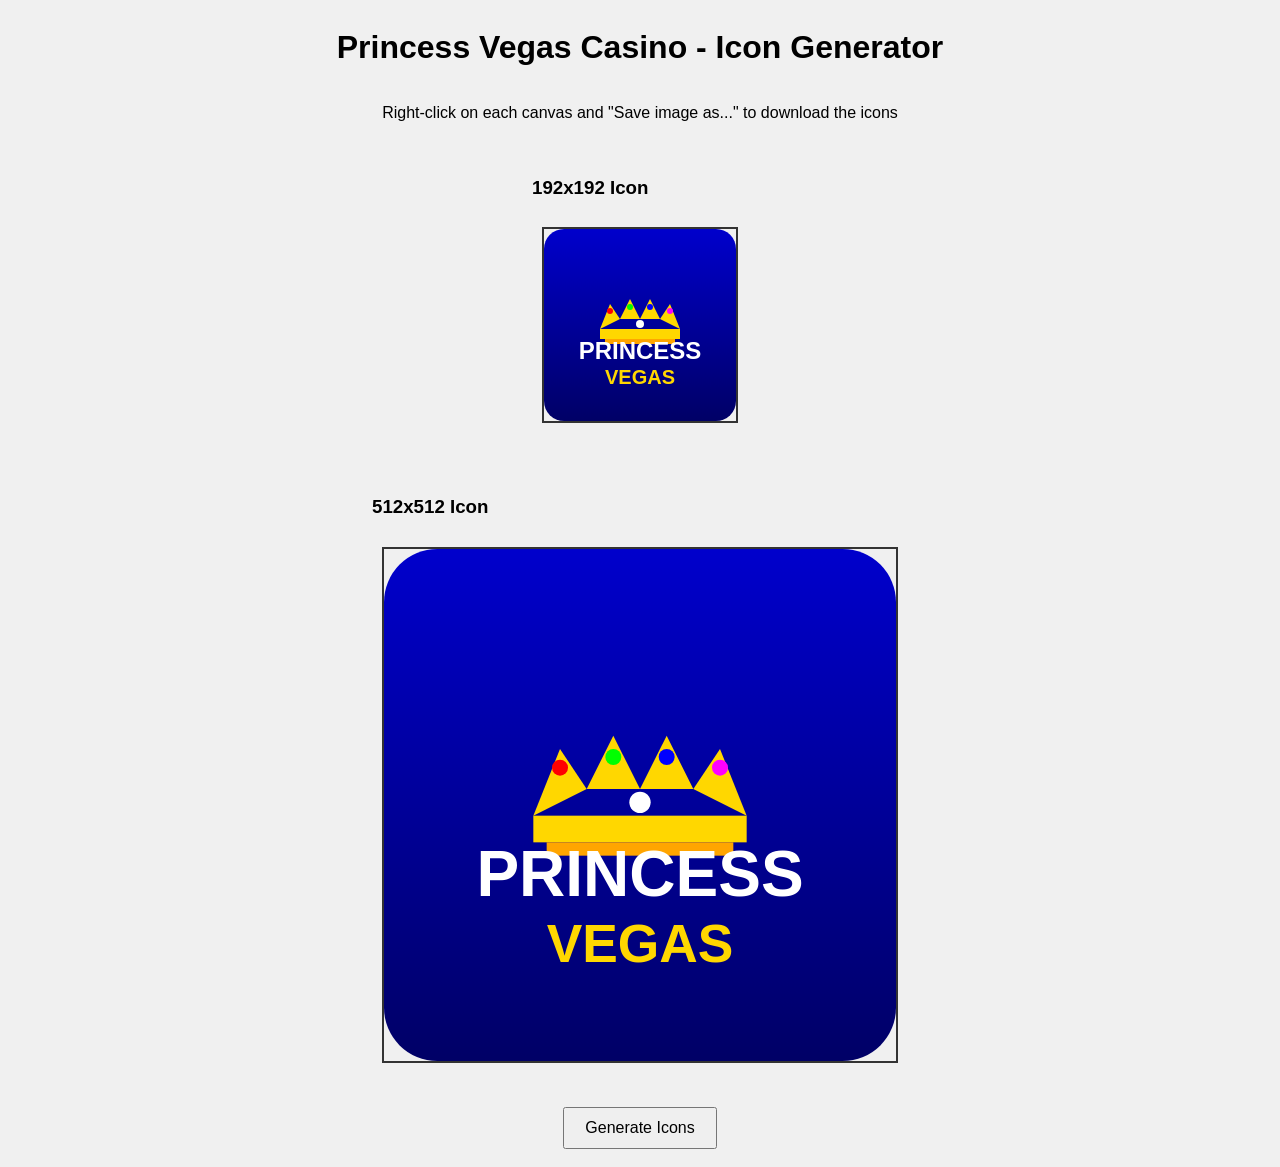
<file: casino-guide/icon-generator.html>
<!DOCTYPE html>
<html lang="en">
<head>
    <meta charset="UTF-8">
    <meta name="viewport" content="width=device-width, initial-scale=1.0">
    <title>Icon Generator</title>
    <style>
        body {
            display: flex;
            flex-direction: column;
            align-items: center;
            justify-content: center;
            min-height: 100vh;
            background: #f0f0f0;
            font-family: Arial, sans-serif;
        }
        .icon-container {
            margin: 20px;
        }
        canvas {
            border: 2px solid #333;
            margin: 10px;
        }
        button {
            padding: 10px 20px;
            font-size: 16px;
            margin: 10px;
            cursor: pointer;
        }
    </style>
</head>
<body>
    <h1>Princess Vegas Casino - Icon Generator</h1>
    <p>Right-click on each canvas and "Save image as..." to download the icons</p>

    <div class="icon-container">
        <h3>192x192 Icon</h3>
        <canvas id="icon192" width="192" height="192"></canvas>
    </div>

    <div class="icon-container">
        <h3>512x512 Icon</h3>
        <canvas id="icon512" width="512" height="512"></canvas>
    </div>

    <button onclick="generateIcons()">Generate Icons</button>

    <script>
        function drawIcon(canvas) {
            const ctx = canvas.getContext('2d');
            const size = canvas.width;
            const scale = size / 192;

            // Background gradient
            const gradient = ctx.createLinearGradient(0, 0, 0, size);
            gradient.addColorStop(0, '#0000cc');
            gradient.addColorStop(1, '#000066');
            ctx.fillStyle = gradient;
            ctx.fillRect(0, 0, size, size);

            // Round corners
            ctx.globalCompositeOperation = 'destination-in';
            ctx.beginPath();
            ctx.roundRect(0, 0, size, size, 20 * scale);
            ctx.fill();
            ctx.globalCompositeOperation = 'source-over';

            // Crown
            const centerX = size / 2;
            const crownY = 70 * scale;

            // Crown base
            ctx.fillStyle = '#FFD700';
            ctx.fillRect(centerX - 40 * scale, crownY + 30 * scale, 80 * scale, 10 * scale);
            ctx.fillStyle = '#FFA500';
            ctx.fillRect(centerX - 35 * scale, crownY + 40 * scale, 70 * scale, 5 * scale);

            // Crown points
            ctx.fillStyle = '#FFD700';

            // Point 1
            ctx.beginPath();
            ctx.moveTo(centerX - 40 * scale, crownY + 30 * scale);
            ctx.lineTo(centerX - 30 * scale, crownY + 5 * scale);
            ctx.lineTo(centerX - 20 * scale, crownY + 20 * scale);
            ctx.fill();

            // Point 2
            ctx.beginPath();
            ctx.moveTo(centerX - 20 * scale, crownY + 20 * scale);
            ctx.lineTo(centerX - 10 * scale, crownY);
            ctx.lineTo(centerX, crownY + 20 * scale);
            ctx.fill();

            // Point 3
            ctx.beginPath();
            ctx.moveTo(centerX, crownY + 20 * scale);
            ctx.lineTo(centerX + 10 * scale, crownY);
            ctx.lineTo(centerX + 20 * scale, crownY + 20 * scale);
            ctx.fill();

            // Point 4
            ctx.beginPath();
            ctx.moveTo(centerX + 20 * scale, crownY + 20 * scale);
            ctx.lineTo(centerX + 30 * scale, crownY + 5 * scale);
            ctx.lineTo(centerX + 40 * scale, crownY + 30 * scale);
            ctx.fill();

            // Jewels on crown
            const jewels = [
                { x: -30, y: 12, color: '#FF0000', r: 3 },
                { x: -10, y: 8, color: '#00FF00', r: 3 },
                { x: 10, y: 8, color: '#0000FF', r: 3 },
                { x: 30, y: 12, color: '#FF00FF', r: 3 },
                { x: 0, y: 25, color: '#FFFFFF', r: 4 }
            ];

            jewels.forEach(jewel => {
                ctx.fillStyle = jewel.color;
                ctx.beginPath();
                ctx.arc(
                    centerX + jewel.x * scale,
                    crownY + jewel.y * scale,
                    jewel.r * scale,
                    0,
                    Math.PI * 2
                );
                ctx.fill();
            });

            // Text
            ctx.fillStyle = 'white';
            ctx.font = `bold ${24 * scale}px Arial`;
            ctx.textAlign = 'center';
            ctx.fillText('PRINCESS', centerX, 130 * scale);

            ctx.fillStyle = '#FFD700';
            ctx.font = `bold ${20 * scale}px Arial`;
            ctx.fillText('VEGAS', centerX, 155 * scale);
        }

        function generateIcons() {
            const canvas192 = document.getElementById('icon192');
            const canvas512 = document.getElementById('icon512');

            drawIcon(canvas192);
            drawIcon(canvas512);

            alert('Icons generated! Right-click on each canvas and select "Save image as..." to download.');
        }

        // Generate on load
        window.addEventListener('load', generateIcons);
    </script>
</body>
</html>
</file>
<file: casino-app/css/styles.css>
/* Reset and Base Styles */
* {
    margin: 0;
    padding: 0;
    box-sizing: border-box;
}

body {
    font-family: -apple-system, BlinkMacSystemFont, 'Segoe UI', Roboto, Oxygen, Ubuntu, Cantarell, sans-serif;
    -webkit-font-smoothing: antialiased;
    -moz-osx-font-smoothing: grayscale;
    overflow-x: hidden;
    background: linear-gradient(180deg, #1e3a8a 0%, #0f172a 100%);
    color: white;
    max-width: 428px;
    margin: 0 auto;
    min-height: 100vh;
}

.hidden {
    display: none !important;
}

.screen {
    min-height: 100vh;
    display: none;
    animation: fadeIn 0.3s ease-in;
}

.screen.active {
    display: block;
}

@keyframes fadeIn {
    from {
        opacity: 0;
        transform: translateY(10px);
    }
    to {
        opacity: 1;
        transform: translateY(0);
    }
}

/* Splash Screen */
#splash-screen {
    background: linear-gradient(180deg, #1e40af 0%, #0f172a 100%);
    display: flex;
    align-items: center;
    justify-content: center;
    position: fixed;
    top: 0;
    left: 0;
    right: 0;
    bottom: 0;
    z-index: 9999;
}

.splash-content {
    text-align: center;
    animation: splashPulse 2s ease-in-out infinite;
}

@keyframes splashPulse {
    0%, 100% {
        transform: scale(1);
    }
    50% {
        transform: scale(1.05);
    }
}

.crown-logo {
    width: 150px;
    height: 90px;
    margin: 0 auto 20px;
}

.crown {
    width: 100%;
    height: 100%;
    filter: drop-shadow(0 0 20px rgba(255, 255, 255, 0.5));
}

.casino-title {
    font-size: 48px;
    font-weight: 700;
    line-height: 1.2;
    letter-spacing: 3px;
    margin-bottom: 40px;
    text-shadow: 0 0 30px rgba(255, 255, 255, 0.5);
}

.loading-spinner {
    width: 50px;
    height: 50px;
    border: 4px solid rgba(255, 255, 255, 0.3);
    border-top-color: white;
    border-radius: 50%;
    margin: 0 auto;
    animation: spin 1s linear infinite;
}

@keyframes spin {
    to {
        transform: rotate(360deg);
    }
}

/* App Container */
#app-container {
    position: relative;
    padding-bottom: 80px;
}

/* Header */
.app-header {
    position: sticky;
    top: 0;
    background: linear-gradient(180deg, #1e3a8a 0%, #1e40af 100%);
    padding: 15px 20px;
    display: flex;
    align-items: center;
    justify-content: space-between;
    z-index: 100;
    box-shadow: 0 2px 10px rgba(0, 0, 0, 0.3);
}

.menu-btn, .settings-btn {
    background: none;
    border: none;
    cursor: pointer;
    padding: 8px;
    width: 40px;
    height: 40px;
    display: flex;
    flex-direction: column;
    align-items: center;
    justify-content: center;
    gap: 5px;
}

.menu-btn span {
    display: block;
    width: 25px;
    height: 3px;
    background: white;
    border-radius: 2px;
    transition: all 0.3s;
}

.header-logo {
    flex: 1;
    display: flex;
    justify-content: center;
}

.crown-small {
    width: 50px;
    height: 35px;
    filter: drop-shadow(0 0 10px rgba(255, 255, 255, 0.3));
}

/* Carousel */
.carousel-container {
    padding: 20px;
    position: relative;
}

.carousel {
    position: relative;
    height: 250px;
    border-radius: 20px;
    overflow: hidden;
    box-shadow: 0 10px 30px rgba(0, 0, 0, 0.5);
}

.carousel-item {
    position: absolute;
    width: 100%;
    height: 100%;
    opacity: 0;
    transition: opacity 0.5s ease-in-out;
}

.carousel-item.active {
    opacity: 1;
}

.game-banner {
    width: 100%;
    height: 100%;
    display: flex;
    flex-direction: column;
    align-items: center;
    justify-content: center;
    background-size: cover;
    background-position: center;
    position: relative;
}

.game-banner::before {
    content: '';
    position: absolute;
    top: 0;
    left: 0;
    right: 0;
    bottom: 0;
    background: radial-gradient(circle, transparent 0%, rgba(0, 0, 0, 0.6) 100%);
}

.game-banner h2 {
    font-size: 48px;
    font-weight: 900;
    text-shadow: 0 4px 20px rgba(0, 0, 0, 0.8);
    z-index: 1;
    letter-spacing: 2px;
}

.game-banner p {
    font-size: 14px;
    margin-top: 10px;
    z-index: 1;
    text-shadow: 0 2px 10px rgba(0, 0, 0, 0.8);
}

.bingo {
    background: linear-gradient(135deg, #7c3aed 0%, #db2777 50%, #f59e0b 100%);
}

.perfect-pairs {
    background: linear-gradient(135deg, #10b981 0%, #3b82f6 50%, #8b5cf6 100%);
}

.blackjack {
    background: linear-gradient(135deg, #f59e0b 0%, #ef4444 50%, #0f172a 100%);
}

.carousel-dots {
    display: flex;
    justify-content: center;
    gap: 10px;
    margin-top: 15px;
}

.dot {
    width: 10px;
    height: 10px;
    border-radius: 50%;
    background: rgba(255, 255, 255, 0.3);
    cursor: pointer;
    transition: all 0.3s;
}

.dot.active {
    background: white;
    width: 30px;
    border-radius: 5px;
}

/* Action Buttons */
.action-buttons {
    display: grid;
    grid-template-columns: repeat(3, 1fr);
    gap: 15px;
    padding: 0 20px 30px;
}

.action-btn {
    background: linear-gradient(135deg, #1e40af 0%, #3b82f6 100%);
    border: none;
    border-radius: 15px;
    padding: 20px;
    display: flex;
    flex-direction: column;
    align-items: center;
    gap: 10px;
    cursor: pointer;
    transition: all 0.3s;
    box-shadow: 0 5px 15px rgba(0, 0, 0, 0.3);
    color: white;
}

.action-btn:active {
    transform: scale(0.95);
}

.action-btn span {
    font-size: 14px;
    font-weight: 600;
}

/* Section Headers */
.section-header {
    padding: 20px;
    text-align: center;
}

.section-header h2 {
    font-size: 24px;
    font-weight: 700;
    letter-spacing: 4px;
    color: white;
}

/* Services Grid */
.services-grid {
    display: grid;
    grid-template-columns: repeat(3, 1fr);
    gap: 15px;
    padding: 0 20px 20px;
}

.service-card {
    border-radius: 15px;
    overflow: hidden;
    position: relative;
    cursor: pointer;
    transition: transform 0.3s;
    box-shadow: 0 5px 15px rgba(0, 0, 0, 0.3);
    height: 150px;
}

.service-card:active {
    transform: scale(0.95);
}

.service-image {
    width: 100%;
    height: 100%;
    background-size: cover;
    background-position: center;
}

.hotel-img {
    background: linear-gradient(135deg, #60a5fa 0%, #93c5fd 100%);
}

.cabaret-img {
    background: linear-gradient(135deg, #a855f7 0%, #ec4899 100%);
}

.sinatra-img {
    background: linear-gradient(135deg, #f97316 0%, #fb923c 100%);
}

.service-label {
    position: absolute;
    bottom: 0;
    left: 0;
    right: 0;
    background: linear-gradient(0deg, rgba(30, 58, 138, 0.95) 0%, transparent 100%);
    padding: 30px 10px 10px;
    text-align: center;
    font-size: 11px;
    font-weight: 700;
    line-height: 1.2;
}

.crown-small-label {
    margin-bottom: 5px;
}

.crown-tiny {
    width: 30px;
    height: 18px;
}

/* Members Banner */
.members-banner {
    margin: 30px 20px;
    background: linear-gradient(135deg, #f59e0b 0%, #d97706 50%, #92400e 100%);
    border-radius: 20px;
    padding: 30px 20px;
    text-align: center;
    box-shadow: 0 10px 30px rgba(0, 0, 0, 0.5);
}

.members-banner h3 {
    font-size: 18px;
    font-weight: 700;
    margin-bottom: 5px;
    letter-spacing: 1px;
}

.members-banner p {
    font-size: 11px;
    margin-bottom: 15px;
}

.member-card-preview {
    width: 80px;
    height: 50px;
    background: linear-gradient(135deg, #1e3a8a 0%, #0f172a 100%);
    border-radius: 8px;
    margin: 15px auto;
    box-shadow: 0 5px 15px rgba(0, 0, 0, 0.5);
}

.member-subtitle {
    font-size: 10px;
    margin-top: 10px;
    opacity: 0.9;
}

/* Info Buttons */
.info-buttons {
    display: grid;
    grid-template-columns: repeat(3, 1fr);
    gap: 15px;
    padding: 0 20px 30px;
}

.info-btn {
    background: linear-gradient(135deg, #1e40af 0%, #3b82f6 100%);
    border: none;
    border-radius: 15px;
    padding: 20px 10px;
    display: flex;
    flex-direction: column;
    align-items: center;
    gap: 10px;
    cursor: pointer;
    transition: all 0.3s;
    box-shadow: 0 5px 15px rgba(0, 0, 0, 0.3);
    color: white;
}

.info-btn:active {
    transform: scale(0.95);
}

.info-btn span {
    font-size: 12px;
    font-weight: 600;
    text-align: center;
}

/* Bottom Navigation */
.bottom-nav {
    position: fixed;
    bottom: 0;
    left: 0;
    right: 0;
    max-width: 428px;
    margin: 0 auto;
    background: white;
    display: flex;
    justify-content: space-around;
    padding: 10px 10px 20px;
    box-shadow: 0 -5px 20px rgba(0, 0, 0, 0.3);
    z-index: 100;
}

.nav-btn {
    background: none;
    border: none;
    display: flex;
    flex-direction: column;
    align-items: center;
    gap: 5px;
    cursor: pointer;
    padding: 5px 10px;
    transition: all 0.3s;
    color: #64748b;
}

.nav-btn svg {
    fill: #64748b;
}

.nav-btn span {
    font-size: 11px;
    font-weight: 500;
}

.nav-btn.active {
    color: #1e40af;
}

.nav-btn.active svg {
    fill: #1e40af;
}

.nav-home {
    position: relative;
    margin-top: -25px;
}

.nav-home-icon {
    background: linear-gradient(135deg, #1e40af 0%, #3b82f6 100%);
    border-radius: 50%;
    width: 60px;
    height: 60px;
    display: flex;
    align-items: center;
    justify-content: center;
    box-shadow: 0 5px 20px rgba(30, 64, 175, 0.5);
}

.nav-home-icon svg {
    fill: white !important;
}

/* Games Screen */
.page-title {
    padding: 30px 20px 20px;
    text-align: center;
}

.page-title h1 {
    font-size: 32px;
    font-weight: 700;
    letter-spacing: 6px;
}

.games-list {
    padding: 0 20px 30px;
    display: flex;
    flex-direction: column;
    gap: 15px;
}

.game-card {
    height: 180px;
    border-radius: 20px;
    position: relative;
    overflow: hidden;
    cursor: pointer;
    transition: transform 0.3s;
    box-shadow: 0 5px 20px rgba(0, 0, 0, 0.5);
}

.game-card:active {
    transform: scale(0.98);
}

.bingo-card {
    background: linear-gradient(135deg, #7c3aed 0%, #db2777 50%, #f59e0b 100%);
}

.perfect-pairs-card {
    background: linear-gradient(135deg, #10b981 0%, #3b82f6 50%, #8b5cf6 100%);
}

.blackjack-card {
    background: linear-gradient(135deg, #f59e0b 0%, #ef4444 50%, #0f172a 100%);
}

.roulette-card {
    background: linear-gradient(135deg, #ef4444 0%, #dc2626 50%, #7f1d1d 100%);
}

.game-overlay {
    width: 100%;
    height: 100%;
    display: flex;
    align-items: center;
    justify-content: space-between;
    padding: 30px;
    background: rgba(0, 0, 0, 0.3);
}

.game-overlay h2 {
    font-size: 28px;
    font-weight: 900;
    letter-spacing: 2px;
    text-shadow: 0 2px 10px rgba(0, 0, 0, 0.8);
}

.arrow-right {
    font-size: 48px;
    font-weight: 300;
    opacity: 0.8;
}

/* Detail Screens */
.back-btn {
    position: absolute;
    top: 20px;
    left: 20px;
    background: rgba(255, 255, 255, 0.2);
    border: none;
    border-radius: 10px;
    width: 40px;
    height: 40px;
    display: flex;
    align-items: center;
    justify-content: center;
    cursor: pointer;
    z-index: 10;
    backdrop-filter: blur(10px);
}

.detail-header {
    padding: 80px 20px 20px;
    text-align: center;
    border: 2px solid rgba(255, 255, 255, 0.3);
    margin: 20px;
    border-radius: 15px;
}

.detail-header h1 {
    font-size: 28px;
    font-weight: 700;
    letter-spacing: 6px;
}

.detail-content {
    padding: 20px;
}

.detail-image {
    width: 100%;
    height: 250px;
    border-radius: 15px;
    margin-bottom: 20px;
    background-size: cover;
    background-position: center;
}

.leisure-building {
    background: linear-gradient(135deg, #1e40af 0%, #3b82f6 50%, #1e3a8a 100%);
}

.detail-info h2 {
    font-size: 24px;
    font-weight: 700;
    margin-bottom: 15px;
    text-align: center;
}

.info-text {
    font-size: 12px;
    line-height: 1.6;
    opacity: 0.9;
    margin-bottom: 20px;
    text-align: justify;
}

.detail-action-btn {
    width: 100%;
    background: linear-gradient(135deg, #1e40af 0%, #3b82f6 100%);
    border: none;
    border-radius: 12px;
    padding: 15px;
    color: white;
    font-size: 14px;
    font-weight: 700;
    cursor: pointer;
    transition: all 0.3s;
    box-shadow: 0 5px 15px rgba(0, 0, 0, 0.3);
}

.detail-action-btn:active {
    transform: scale(0.98);
}

/* Promotions Screen */
.promotions-content {
    padding: 20px;
    display: flex;
    flex-direction: column;
    gap: 20px;
}

.promo-card {
    background: linear-gradient(135deg, rgba(30, 64, 175, 0.8) 0%, rgba(59, 130, 246, 0.6) 100%);
    border-radius: 20px;
    padding: 25px;
    box-shadow: 0 5px 20px rgba(0, 0, 0, 0.3);
}

.promo-card h3 {
    font-size: 20px;
    font-weight: 700;
    margin-bottom: 10px;
    letter-spacing: 1px;
}

.promo-card p {
    font-size: 14px;
    line-height: 1.6;
    margin-bottom: 15px;
    opacity: 0.9;
}

.promo-btn {
    background: white;
    color: #1e40af;
    border: none;
    border-radius: 10px;
    padding: 12px 20px;
    font-size: 14px;
    font-weight: 700;
    cursor: pointer;
    transition: all 0.3s;
}

.promo-btn:active {
    transform: scale(0.95);
}

/* Restaurant Screen */
.restaurant-list {
    padding: 20px;
    display: flex;
    flex-direction: column;
    gap: 20px;
}

.restaurant-card {
    background: rgba(255, 255, 255, 0.1);
    border-radius: 20px;
    overflow: hidden;
    box-shadow: 0 5px 20px rgba(0, 0, 0, 0.3);
}

.restaurant-image {
    width: 100%;
    height: 200px;
    background-size: cover;
    background-position: center;
}

.sinatra-detail {
    background: linear-gradient(135deg, #f97316 0%, #fb923c 100%);
}

.cabaret-detail {
    background: linear-gradient(135deg, #a855f7 0%, #ec4899 100%);
}

.restaurant-card h3 {
    font-size: 20px;
    font-weight: 700;
    padding: 15px 20px 10px;
}

.restaurant-card p {
    font-size: 14px;
    padding: 0 20px 20px;
    opacity: 0.9;
}

/* About Screen */
.about-content {
    padding: 20px;
    text-align: center;
}

.crown-logo-large {
    width: 120px;
    height: 72px;
    margin: 0 auto 20px;
}

.about-content h2 {
    font-size: 28px;
    font-weight: 700;
    margin-bottom: 15px;
}

.about-content p {
    font-size: 14px;
    line-height: 1.8;
    margin-bottom: 30px;
    opacity: 0.9;
}

.info-grid {
    display: grid;
    grid-template-columns: repeat(2, 1fr);
    gap: 15px;
    margin-top: 30px;
}

.info-item {
    background: rgba(255, 255, 255, 0.1);
    border-radius: 15px;
    padding: 20px;
    text-align: center;
}

.info-item h4 {
    font-size: 16px;
    font-weight: 700;
    margin-bottom: 8px;
}

.info-item p {
    font-size: 12px;
    margin: 0;
}

/* Location Screen */
.location-content {
    padding: 20px;
}

.map-placeholder {
    width: 100%;
    height: 300px;
    background: rgba(255, 255, 255, 0.9);
    border-radius: 20px;
    display: flex;
    flex-direction: column;
    align-items: center;
    justify-content: center;
    margin-bottom: 20px;
}

.map-placeholder p {
    color: #1e40af;
    font-weight: 700;
    margin-top: 10px;
}

.location-info {
    background: rgba(255, 255, 255, 0.1);
    border-radius: 20px;
    padding: 25px;
}

.location-info h3 {
    font-size: 20px;
    font-weight: 700;
    margin-bottom: 10px;
}

.location-info p {
    font-size: 14px;
    line-height: 1.8;
    margin-bottom: 20px;
    opacity: 0.9;
}

.location-btn {
    width: 100%;
    background: linear-gradient(135deg, #1e40af 0%, #3b82f6 100%);
    border: none;
    border-radius: 12px;
    padding: 15px;
    color: white;
    font-size: 14px;
    font-weight: 700;
    cursor: pointer;
    margin-bottom: 20px;
}

/* Contact Screen */
.contact-content {
    padding: 20px;
}

.contact-form {
    margin-bottom: 30px;
}

.contact-input, .contact-textarea {
    width: 100%;
    background: rgba(255, 255, 255, 0.1);
    border: 2px solid rgba(255, 255, 255, 0.2);
    border-radius: 12px;
    padding: 15px;
    color: white;
    font-size: 14px;
    margin-bottom: 15px;
    font-family: inherit;
}

.contact-input::placeholder, .contact-textarea::placeholder {
    color: rgba(255, 255, 255, 0.5);
}

.contact-textarea {
    resize: vertical;
}

.submit-btn {
    width: 100%;
    background: linear-gradient(135deg, #1e40af 0%, #3b82f6 100%);
    border: none;
    border-radius: 12px;
    padding: 15px;
    color: white;
    font-size: 14px;
    font-weight: 700;
    cursor: pointer;
    transition: all 0.3s;
}

.submit-btn:active {
    transform: scale(0.98);
}

.contact-info {
    background: rgba(255, 255, 255, 0.1);
    border-radius: 20px;
    padding: 25px;
    text-align: center;
}

.contact-info h3 {
    font-size: 20px;
    font-weight: 700;
    margin-bottom: 10px;
}

.contact-info p {
    font-size: 14px;
    line-height: 1.8;
    opacity: 0.9;
}

/* Service Screen */
.service-content {
    padding: 20px;
    text-align: center;
}

.service-content p {
    font-size: 14px;
    line-height: 1.8;
    opacity: 0.9;
}

/* Responsive adjustments */
@media (max-width: 375px) {
    .casino-title {
        font-size: 42px;
    }

    .action-buttons {
        gap: 10px;
    }

    .action-btn {
        padding: 15px;
    }

    .services-grid {
        gap: 10px;
    }
}

@media (min-width: 429px) {
    body {
        border-left: 1px solid rgba(255, 255, 255, 0.1);
        border-right: 1px solid rgba(255, 255, 255, 0.1);
    }
}
</file>
